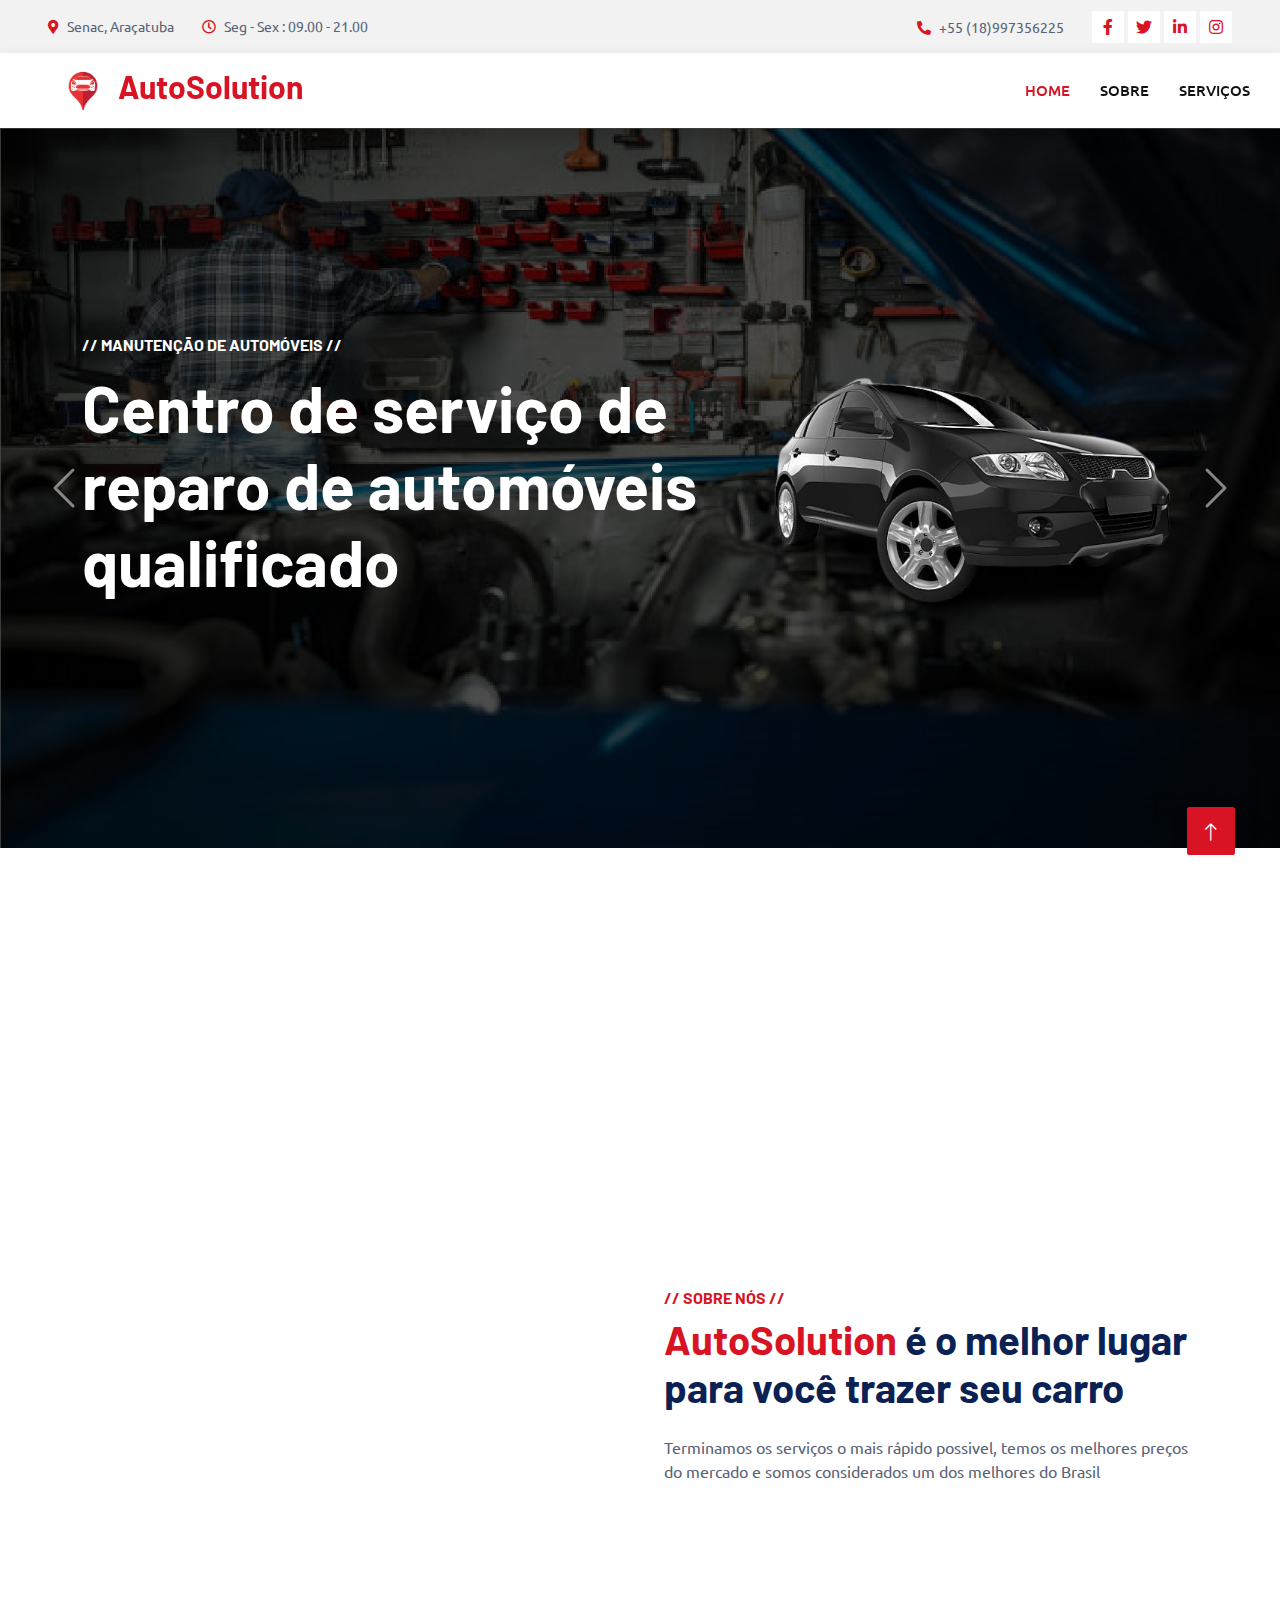
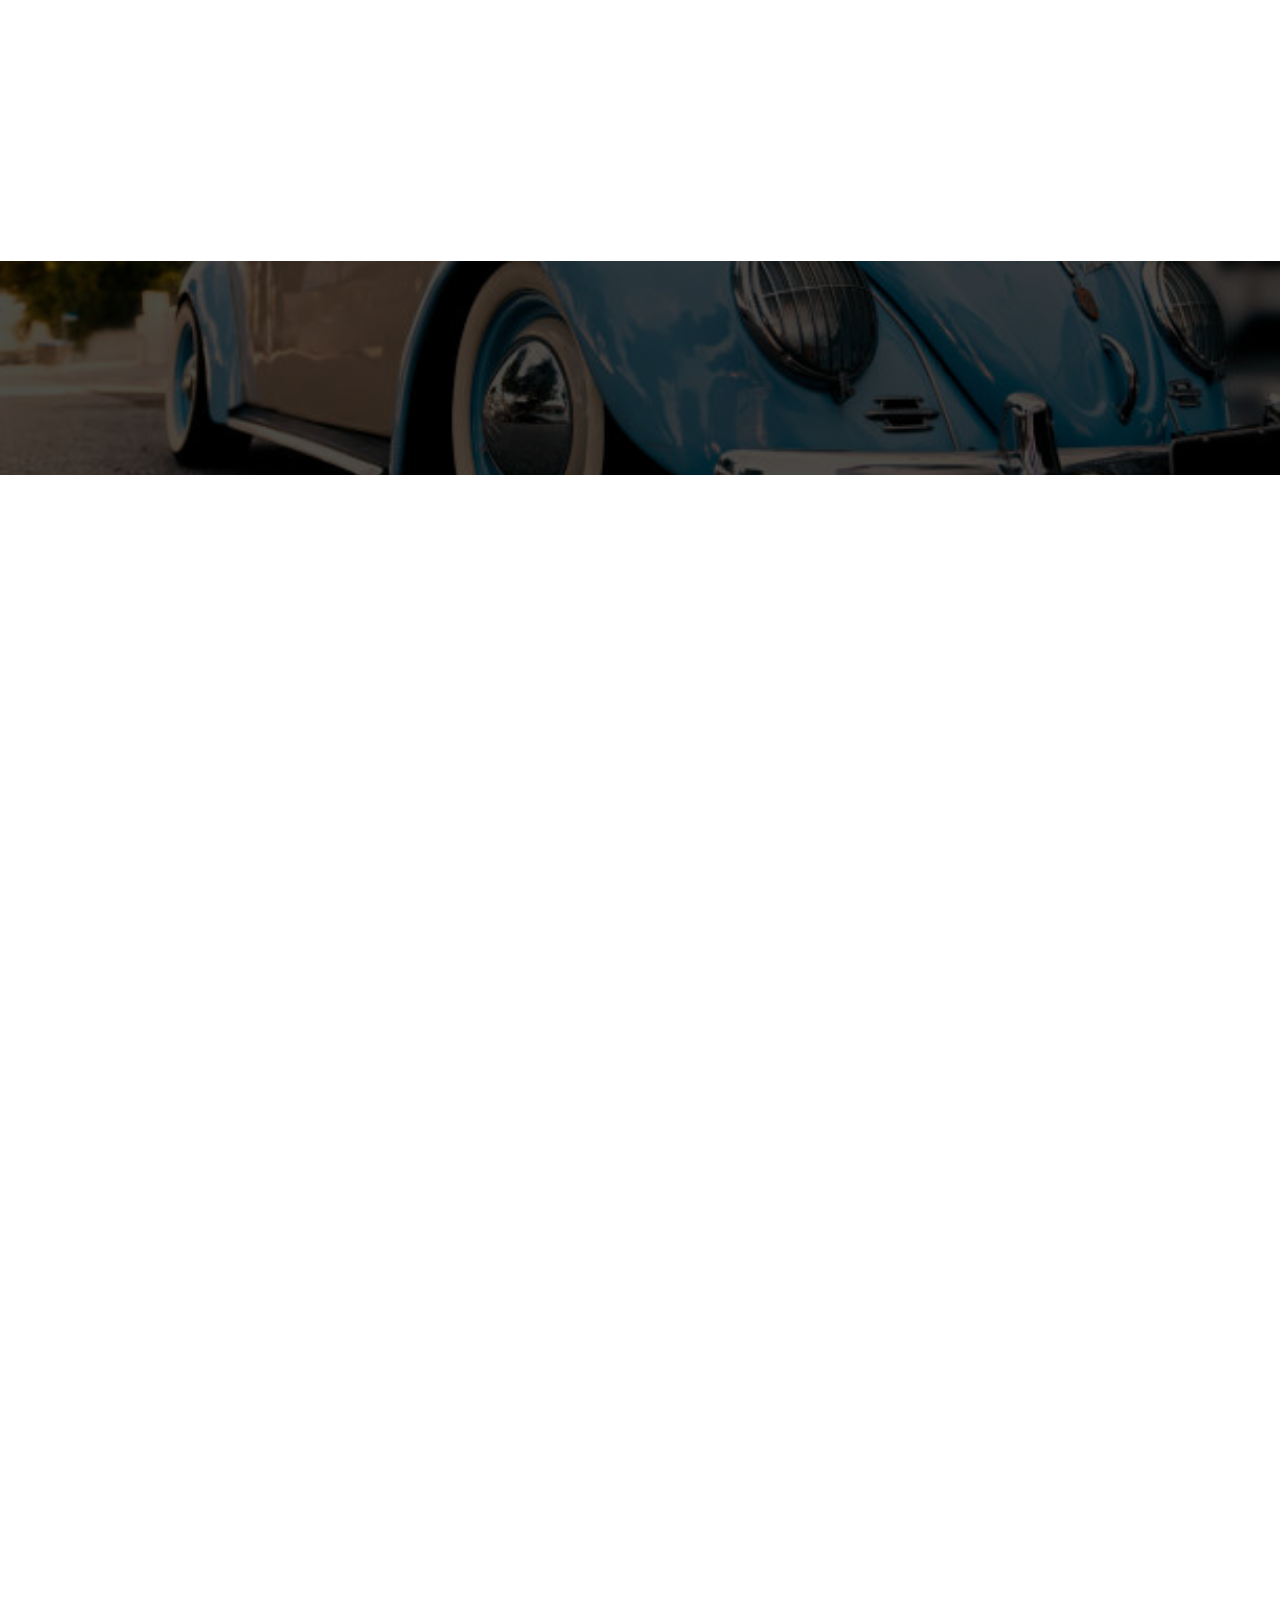
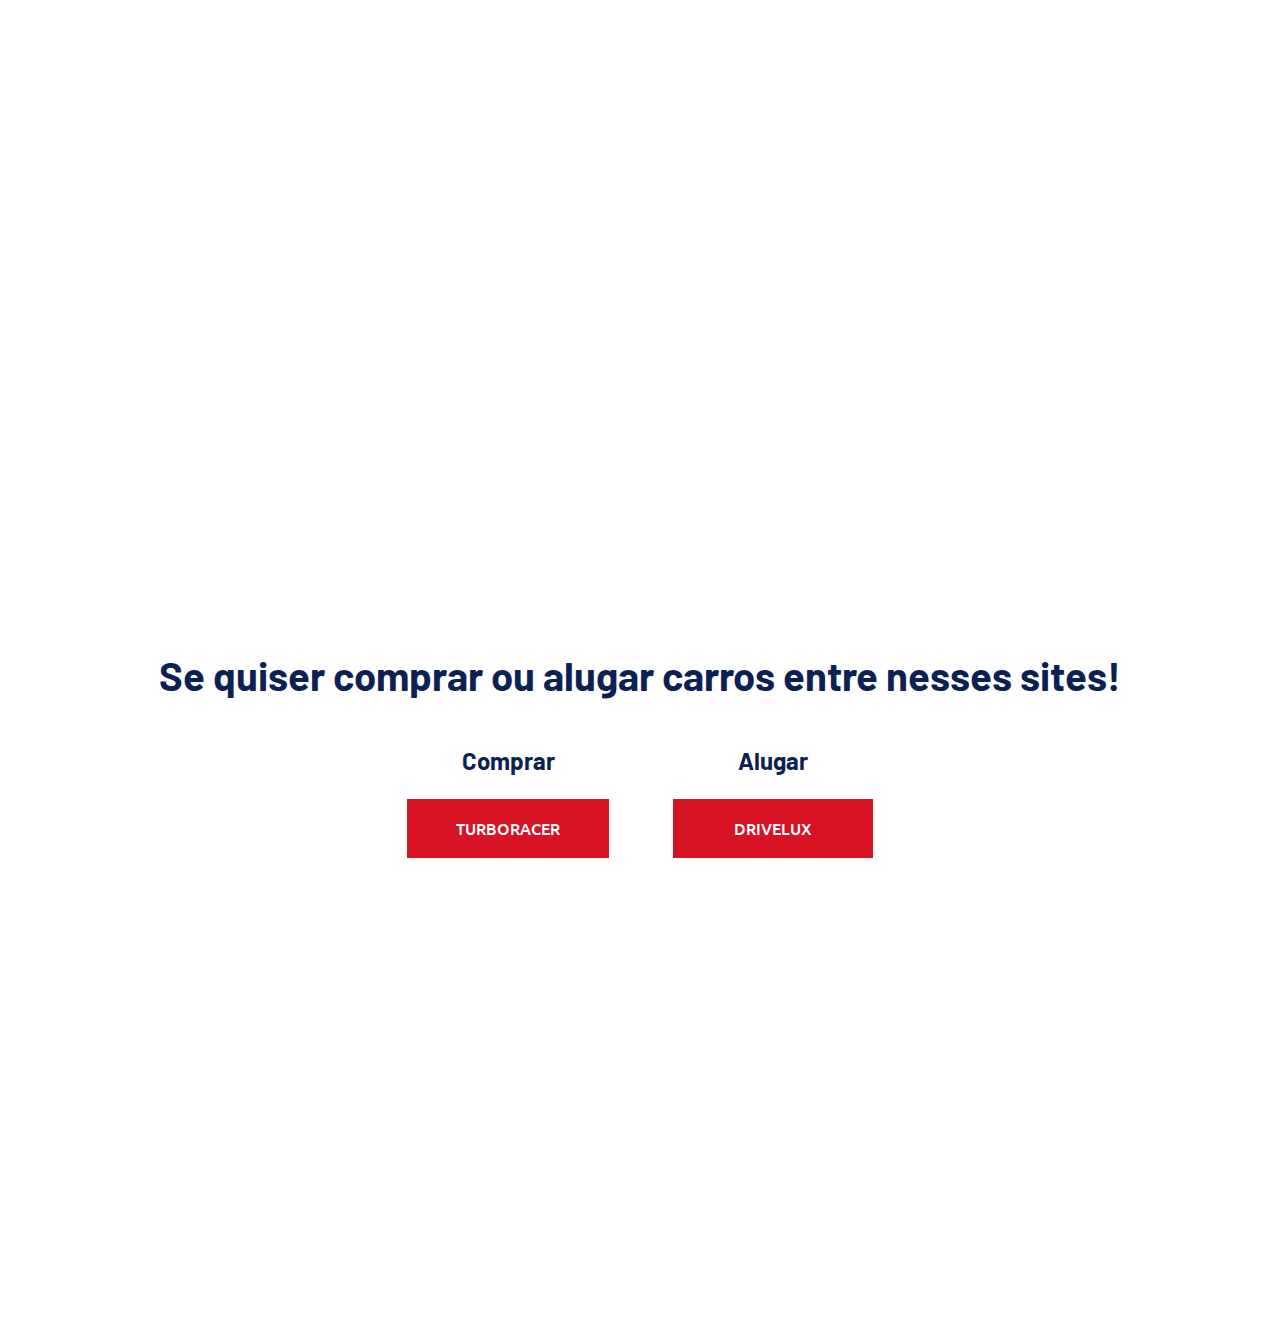
<file: index.html>
<!DOCTYPE html>
<html lang="pt-br">

<head>
    <meta charset="utf-8">
    <title>AutoSolution</title>
    <meta content="width=device-width, initial-scale=1.0" name="viewport">
    <meta content="" name="keywords">
    <meta content="" name="description">

    <!-- Favicon -->
    <link href="img/favicon.ico" rel="icon">

    <!-- Google Web Fonts -->
    <link rel="preconnect" href="https://fonts.googleapis.com">
    <link rel="preconnect" href="https://fonts.gstatic.com" crossorigin>
    <link href="https://fonts.googleapis.com/css2?family=Barlow:wght@600;700&family=Ubuntu:wght@400;500&display=swap" rel="stylesheet"> 

    <!-- Icon Font Stylesheet -->
    <link href="https://cdnjs.cloudflare.com/ajax/libs/font-awesome/5.10.0/css/all.min.css" rel="stylesheet">
    <link href="https://cdn.jsdelivr.net/npm/bootstrap-icons@1.4.1/font/bootstrap-icons.css" rel="stylesheet">

    <!-- Libraries Stylesheet -->
    <link href="lib/animate/animate.min.css" rel="stylesheet">
    <link href="lib/owlcarousel/assets/owl.carousel.min.css" rel="stylesheet">
    <link href="lib/tempusdominus/css/tempusdominus-bootstrap-4.min.css" rel="stylesheet" />

    <!-- Customized Bootstrap Stylesheet -->
    <link href="css/bootstrap.min.css" rel="stylesheet">

    <!-- Template Stylesheet -->
    <link href="css/style.css" rel="stylesheet">
</head>

<body>
    <!-- Spinner Start -->
    <div id="spinner" class="show bg-white position-fixed translate-middle w-100 vh-100 top-50 start-50 d-flex align-items-center justify-content-center">
        <div class="spinner-border text-primary" style="width: 3rem; height: 3rem;" role="status">
            <span class="sr-only">Loading...</span>
        </div>
    </div>
    <!-- Spinner End -->


    <!-- Topbar Start -->
    <div class="container-fluid bg-light p-0">
        <div class="row gx-0 d-none d-lg-flex">
            <div class="col-lg-7 px-5 text-start">
                <div class="h-100 d-inline-flex align-items-center py-3 me-4">
                    <small class="fa fa-map-marker-alt text-primary me-2"></small>
                    <small>Senac, Araçatuba</small>
                </div>
                <div class="h-100 d-inline-flex align-items-center py-3">
                    <small class="far fa-clock text-primary me-2"></small>
                    <small>Seg - Sex : 09.00 - 21.00</small>
                </div>
            </div>
            <div class="col-lg-5 px-5 text-end">
                <div class="h-100 d-inline-flex align-items-center py-3 me-4">
                    <small class="fa fa-phone-alt text-primary me-2"></small>
                    <small>+55 (18)997356225</small>
                </div>
                <div class="h-100 d-inline-flex align-items-center">
                    <a class="btn btn-sm-square bg-white text-primary me-1" href=""><i class="fab fa-facebook-f"></i></a>
                    <a class="btn btn-sm-square bg-white text-primary me-1" href=""><i class="fab fa-twitter"></i></a>
                    <a class="btn btn-sm-square bg-white text-primary me-1" href=""><i class="fab fa-linkedin-in"></i></a>
                    <a class="btn btn-sm-square bg-white text-primary me-0" href=""><i class="fab fa-instagram"></i></a>
                </div>
            </div>
        </div>
    </div>
    <!-- Topbar End -->


    <!-- Navbar Start -->
    <nav class="navbar navbar-expand-lg bg-white navbar-light shadow sticky-top p-0">
        <a href="index.html" class="navbar-brand d-flex align-items-center px-4 px-lg-5">
            <h2 class="m-0 text-primary"><img src="img/logo.png" alt="logo" style="max-width: 70px;"></i>AutoSolution</h2>
        </a>
        <button type="button" class="navbar-toggler me-4" data-bs-toggle="collapse" data-bs-target="#navbarCollapse">
            <span class="navbar-toggler-icon"></span>
        </button>
        <div class="collapse navbar-collapse" id="navbarCollapse">
            <div class="navbar-nav ms-auto p-4 p-lg-0">
                <a href="index.html" class="nav-item nav-link active">Home</a>
                <a href="about.html" class="nav-item nav-link">Sobre</a>
                <a href="service.html" class="nav-item nav-link">Serviços</a>
            </div>
        </div>
    </nav>
    <!-- Navbar End -->


    <!-- Carousel Start -->
    <div class="container-fluid p-0 mb-5">
        <div id="header-carousel" class="carousel slide" data-bs-ride="carousel">
            <div class="carousel-inner">
                <div class="carousel-item active">
                    <img class="w-100" src="img/istockphoto-2149123591-612x612.jpg" alt="Image">
                    <div class="carousel-caption d-flex align-items-center">
                        <div class="container">
                            <div class="row align-items-center justify-content-center justify-content-lg-start">
                                <div class="col-10 col-lg-7 text-center text-lg-start">
                                    <h6 class="text-white text-uppercase mb-3 animated slideInDown">// Manutenção de automóveis //</h6>
                                    <h1 class="display-3 text-white mb-4 pb-3 animated slideInDown">Centro de serviço de reparo de automóveis qualificado</h1>
                                </div>
                                <div class="col-lg-5 d-none d-lg-flex animated zoomIn">
                                    <img class="img-fluid" src="img/carrosel-1-removebg-preview.png" alt="">
                                </div>
                            </div>
                        </div>
                    </div>
                </div>
                <div class="carousel-item">
                    <img class="w-100" src="img/carousel-bg-2.jpg" alt="Image">
                    <div class="carousel-caption d-flex align-items-center">
                        <div class="container">
                            <div class="row align-items-center justify-content-center justify-content-lg-start">
                                <div class="col-10 col-lg-7 text-center text-lg-start">
                                    <h6 class="text-white text-uppercase mb-3 animated slideInDown">// Manutenção de automóveis //</h6>
                                    <h1 class="display-3 text-white mb-4 pb-3 animated slideInDown">Centro de serviço de lavagem de carros qualificado</h1>
                                </div>
                                <div class="col-lg-5 d-none d-lg-flex animated zoomIn">
                                    <img class="img-fluid" src="img/carrosel-2-removebg-preview.png" alt="">
                                </div>
                            </div>
                        </div>
                    </div>
                </div>
            </div>
            <button class="carousel-control-prev" type="button" data-bs-target="#header-carousel"
                data-bs-slide="prev">
                <span class="carousel-control-prev-icon" aria-hidden="true"></span>
                <span class="visually-hidden">Anterior</span>
            </button>
            <button class="carousel-control-next" type="button" data-bs-target="#header-carousel"
                data-bs-slide="next">
                <span class="carousel-control-next-icon" aria-hidden="true"></span>
                <span class="visually-hidden">Proximo</span>
            </button>
        </div>
    </div>
    <!-- Carousel End -->


    <!-- Service Start -->
    <div class="container-xxl py-5">
        <div class="container">
            <div class="row g-4">
                <div class="col-lg-4 col-md-6 wow fadeInUp" data-wow-delay="0.1s">
                    <div class="d-flex py-5 px-4">
                        <i class="fa fa-certificate fa-3x text-primary flex-shrink-0"></i>
                        <div class="ps-4">
                            <h5 class="mb-3">Serviço de Qualidade</h5>
                            <p>Temos um dos melhores servicos do país</p>
                        </div>
                    </div>
                </div>
                <div class="col-lg-4 col-md-6 wow fadeInUp" data-wow-delay="0.3s">
                    <div class="d-flex bg-light py-5 px-4">
                        <i class="fa fa-users-cog fa-3x text-primary flex-shrink-0"></i>
                        <div class="ps-4">
                            <h5 class="mb-3">trabalhadores especializados</h5>
                            <p>Temos os trabalhadores mais dedicados e com muita experiência</p>
                        </div>
                    </div>
                </div>
                <div class="col-lg-4 col-md-6 wow fadeInUp" data-wow-delay="0.5s">
                    <div class="d-flex py-5 px-4">
                        <i class="fa fa-tools fa-3x text-primary flex-shrink-0"></i>
                        <div class="ps-4">
                            <h5 class="mb-3">Equipamento moderno</h5>
                            <p>Temos os melhores equipamentos para terminar todo o serviço mais rápido</p>
                        </div>
                    </div>
                </div>
            </div>
        </div>
    </div>
    <!-- Service End -->


    <!-- About Start -->
    <div class="container-xxl py-5">
        <div class="container">
            <div class="row g-5">
                <div class="col-lg-6 pt-4" style="min-height: 400px;">
                    <div class="position-relative h-100 wow fadeIn" data-wow-delay="0.1s">
                        <img class="position-absolute img-fluid w-100 h-100" src="img/sobre.jpg" style="object-fit: cover;" alt="">
                        <div class="position-absolute top-0 end-0 mt-n4 me-n4 py-4 px-5" style="background: rgba(0, 0, 0, .08);">
                            <h1 class="display-4 text-white mb-0">15 <span class="fs-4">Anos</span></h1>
                            <h4 class="text-white">Experiência</h4>
                        </div>
                    </div>
                </div>
                <div class="col-lg-6">
                    <h6 class="text-primary text-uppercase">// Sobre nós //</h6>
                    <h1 class="mb-4"><span class="text-primary">AutoSolution</span> é o melhor lugar para você trazer seu carro</h1>
                    <p class="mb-4">Terminamos os serviços o mais rápido possivel, temos os melhores preços do mercado e somos considerados um dos melhores do Brasil</p>
                    <div class="row g-4 mb-3 pb-3">
                        <div class="col-12 wow fadeIn" data-wow-delay="0.1s">
                            <div class="d-flex">
                                <div class="bg-light d-flex flex-shrink-0 align-items-center justify-content-center mt-1" style="width: 45px; height: 45px;">
                                    <span class="fw-bold text-secondary">01</span>
                                </div>
                                <div class="ps-3">
                                    <h6>Profissional e Especialista</h6>
                                    <span>Eles tem o treiamento necessário para melhor te atender.</span>
                                </div>
                            </div>
                        </div>
                        <div class="col-12 wow fadeIn" data-wow-delay="0.3s">
                            <div class="d-flex">
                                <div class="bg-light d-flex flex-shrink-0 align-items-center justify-content-center mt-1" style="width: 45px; height: 45px;">
                                    <span class="fw-bold text-secondary">02</span>
                                </div>
                                <div class="ps-3">
                                    <h6>Centro de Atendimento de Qualidade</h6>
                                    <span>Verificamos se o serviço foi bem feito.</span>
                                </div>
                            </div>
                        </div>
                        <div class="col-12 wow fadeIn" data-wow-delay="0.5s">
                            <div class="d-flex">
                                <div class="bg-light d-flex flex-shrink-0 align-items-center justify-content-center mt-1" style="width: 45px; height: 45px;">
                                    <span class="fw-bold text-secondary">03</span>
                                </div>
                                <div class="ps-3">
                                    <h6>trabalhadores premiados</h6>
                                    <span>Nossos trabalhadores são premiados e tem muita noção da área em que ele está</span>
                                </div>
                            </div>
                        </div>
                    </div>
                </div>
            </div>
        </div>
    </div>
    <!-- About End -->


    <!-- Fact Start -->
    <div class="container-fluid fact bg-dark my-5 py-5">
        <div class="container">
            <div class="row g-4">
                <div class="col-md-6 col-lg-3 text-center wow fadeIn" data-wow-delay="0.1s">
                    <i class="fa fa-check fa-2x text-white mb-3"></i>
                    <h2 class="text-white mb-2" data-toggle="counter-up">15</h2>
                    <p class="text-white mb-0">Anos de experiência</p>
                </div>
                <div class="col-md-6 col-lg-3 text-center wow fadeIn" data-wow-delay="0.3s">
                    <i class="fa fa-users-cog fa-2x text-white mb-3"></i>
                    <h2 class="text-white mb-2" data-toggle="counter-up">2.450</h2>
                    <p class="text-white mb-0">Técnicos especialisas</p>
                </div>
                <div class="col-md-6 col-lg-3 text-center wow fadeIn" data-wow-delay="0.5s">
                    <i class="fa fa-users fa-2x text-white mb-3"></i>
                    <h2 class="text-white mb-2" data-toggle="counter-up">18.000</h2>
                    <p class="text-white mb-0">Clientes satisfeitos</p>
                </div>
                <div class="col-md-6 col-lg-3 text-center wow fadeIn" data-wow-delay="0.7s">
                    <i class="fa fa-car fa-2x text-white mb-3"></i>
                    <h2 class="text-white mb-2" data-toggle="counter-up">25.100</h2>
                    <p class="text-white mb-0">Projetos completos</p>
                </div>
            </div>
        </div>
    </div>
    <!-- Fact End -->


    <!-- Service Start -->
    <div class="container-xxl service py-5">
        <div class="container">
            <div class="text-center wow fadeInUp" data-wow-delay="0.1s">
                <h6 class="text-primary text-uppercase">// Nossos serviços //</h6>
                <h1 class="mb-5">Explore nossos serviços</h1>
            </div>
            <div class="row g-4 wow fadeInUp" data-wow-delay="0.3s">
                <div class="col-lg-4">
                    <div class="nav w-100 nav-pills me-4">
                        <button class="nav-link w-100 d-flex align-items-center text-start p-4 mb-4 active" data-bs-toggle="pill" data-bs-target="#tab-pane-1" type="button">
                            <i class="fa fa-car-side fa-2x me-3"></i>
                            <h4 class="m-0">Teste diagnóstico</h4>
                        </button>
                        <button class="nav-link w-100 d-flex align-items-center text-start p-4 mb-4" data-bs-toggle="pill" data-bs-target="#tab-pane-2" type="button">
                            <i class="fa fa-car fa-2x me-3"></i>
                            <h4 class="m-0">Manutenção do motor</h4>
                        </button>
                        <button class="nav-link w-100 d-flex align-items-center text-start p-4 mb-4" data-bs-toggle="pill" data-bs-target="#tab-pane-3" type="button">
                            <i class="fa fa-cog fa-2x me-3"></i>
                            <h4 class="m-0">Substituição de pneus</h4>
                        </button>
                        <button class="nav-link w-100 d-flex align-items-center text-start p-4 mb-0" data-bs-toggle="pill" data-bs-target="#tab-pane-4" type="button">
                            <i class="fa fa-oil-can fa-2x me-3"></i>
                            <h4 class="m-0">Troca de óleo</h4>
                        </button>
                    </div>
                </div>
                <div class="col-lg-8">
                    <div class="tab-content w-100">
                        <div class="tab-pane fade show active" id="tab-pane-1">
                            <div class="row g-4">
                                <div class="col-md-6" style="min-height: 350px;">
                                    <div class="position-relative h-100">
                                        <img class="position-absolute img-fluid w-100 h-100" src="img/testediag.jpg"
                                            style="object-fit: cover;" alt="">
                                    </div>
                                </div>
                                <div class="col-md-6">
                                    <h3 class="mb-3">Testaremos o seu carro para ver se ele tem algum tipo de defeito.</h3>
                                    <p class="mb-4">Veremos o que esta de errado.</p>
                                    <p><i class="fa fa-check text-success me-3"></i>Verificamos sistema de freios;</p>
                                    <p><i class="fa fa-check text-success me-3"></i>Verificamos o pneu;</p>
                                    <p><i class="fa fa-check text-success me-3"></i>Verificamos a parte interna de seu carro.</p>
                                </div>
                            </div>
                        </div>
                        <div class="tab-pane fade" id="tab-pane-2">
                            <div class="row g-4">
                                <div class="col-md-6" style="min-height: 350px;">
                                    <div class="position-relative h-100">
                                        <img class="position-absolute img-fluid w-100 h-100" src="img/trocamotor.jpg"
                                            style="object-fit: cover;" alt="">
                                    </div>
                                </div>
                                <div class="col-md-6">
                                    <h3 class="mb-3">Faremos a manutenção em seu motor.</h3>
                                    <p class="mb-4"></p>
                                    <p><i class="fa fa-check text-success me-3"></i>Verificamos o nível de óleo;</p>
                                    <p><i class="fa fa-check text-success me-3"></i>Fazemos manutenção do sistema de ignição ;</p>
                                    <p><i class="fa fa-check text-success me-3"></i>Fazemos manutenção do sistema de arrefecimento.</p>
                                </div>
                            </div>
                        </div>
                        <div class="tab-pane fade" id="tab-pane-3">
                            <div class="row g-4">
                                <div class="col-md-6" style="min-height: 350px;">
                                    <div class="position-relative h-100">
                                        <img class="position-absolute img-fluid w-100 h-100" src="img/trocapneu.jpg"
                                            style="object-fit: cover;" alt="">
                                    </div>
                                </div>
                                <div class="col-md-6">
                                    <h3 class="mb-3">Substituimos o pneu de seu carro.</h3>
                                    <p class="mb-4">Tiramos o pneu velho e colocaremos um novo.</p>
                                    <p><i class="fa fa-check text-success me-3"></i>Trocamos o pneu rapidamente</p>
                                    <p><i class="fa fa-check text-success me-3"></i>Usaremos os equipamentos mais modernos possíveis</p>
                                </div>
                            </div>
                        </div>
                        <div class="tab-pane fade" id="tab-pane-4">
                            <div class="row g-4">
                                <div class="col-md-6" style="min-height: 350px;">
                                    <div class="position-relative h-100">
                                        <img class="position-absolute img-fluid w-100 h-100" src="img/trocaoleo.jpg"
                                            style="object-fit: cover;" alt="">
                                    </div>
                                </div>
                                <div class="col-md-6">
                                    <h3 class="mb-3">Trocamos o óleo do seu carro.</h3>
                                    <p class="mb-4"></p>
                                    <p><i class="fa fa-check text-success me-3"></i>Troca rápida</p>
                                    <p><i class="fa fa-check text-success me-3"></i>Colocaremos o óleo perfeito para o seu carro</p>
                                    <p><i class="fa fa-check text-success me-3"></i>verificamos se o nível do óleo estará certo ao final da troca</p>
                                </div>
                            </div>
                        </div>
                    </div>
                </div>
            </div>
        </div>
    </div>
    <!-- Service End -->


    <!-- Booking Start -->
    <div class="container-fluid bg-secondary booking my-5 wow fadeInUp" data-wow-delay="0.1s">
        <div class="container">
            <div class="row gx-5">
                <div class="col-lg-6 py-5">
                    <div class="py-5">
                        <h1 class="text-white mb-4">Fornecedor de serviços de reparo de automóveis certificado e premiado</h1>
                        <p class="text-white mb-0"></p>
                    </div>
                </div>
                <div class="col-lg-6">
                    <div class="bg-primary h-100 d-flex flex-column justify-content-center text-center p-5 wow zoomIn" data-wow-delay="0.6s">
                        <h1 class="text-white mb-4">Reserve para um serviço</h1>
                        <form>
                            <div class="row g-3">
                                <div class="col-12 col-sm-6">
                                    <input type="text" class="form-control border-0" placeholder="Seu nome" style="height: 55px;">
                                </div>
                                <div class="col-12 col-sm-6">
                                    <input type="email" class="form-control border-0" placeholder="Seu e-mail" style="height: 55px;">
                                </div>
                                <div class="col-12 col-sm-6">
                                    <select class="form-select border-0" style="height: 55px;">
                                        <option selected>Selecione o serviços</option>
                                        <option value="1">Teste diagnóstico</option>
                                        <option value="2">Manutenção do motor</option>
                                        <option value="3">Troca de pneu</option>
                                        <option value="4">Troca de óleo</option>
                                    </select>
                                </div>
                                <div class="col-12 col-sm-6">
                                    <div class="date" id="date1" data-target-input="nearest">
                                        <input type="text"
                                            class="form-control border-0 datetimepicker-input"
                                            placeholder="Data" data-target="#date1" data-toggle="datetimepicker" style="height: 55px;">
                                    </div>
                                </div>
                                <div class="col-12">
                                    <textarea class="form-control border-0" placeholder="Comentários extras"></textarea>
                                </div>
                                <div class="col-12">
                                    <button class="btn btn-secondary w-100 py-3" type="submit">Reserve agora</button>
                                </div>
                            </div>
                        </form>
                    </div>
                </div>
            </div>
        </div>
    </div>
    <!-- Booking End -->


    <!-- Team Start -->
    <div class="container-xxl py-5">
        <div class="container">
            <div class="text-center wow fadeInUp" data-wow-delay="0.1s">
                <h6 class="text-primary text-uppercase">// Nossos técnicos //</h6>
                <h1 class="mb-5">Nossos Técnicos Especialistas</h1>
            </div>
            <div class="row g-4">
                <div class="col-lg-3 col-md-6 wow fadeInUp b" data-wow-delay="0.1s">
                    <div class="team-item ">
                        <div class="position-relative overflow-hidden ">
                            <img class="img-fluid" src="img/team-1.jpg" alt="">
                            <div class="team-overlay position-absolute start-0 top-0 w-100 h-100 g">
                                <a class="btn btn-square mx-1" href=""><i class="fab fa-facebook-f"></i></a>
                                <a class="btn btn-square mx-1" href=""><i class="fab fa-twitter"></i></a>
                                <a class="btn btn-square mx-1" href=""><i class="fab fa-instagram"></i></a>
                            </div>
                        </div>
                        <div class="bg-light text-center p-4 g">
                            <h5 class="fw-bold mb-0">Tiago Carvalho C.</h5>
                            <small>Gerente mecânico</small>
                        </div>
                    </div>
                </div>
                <div class="col-lg-3 col-md-6 wow fadeInUp b" data-wow-delay="0.3s">
                    <div class="team-item">
                        <div class="position-relative overflow-hidden">
                            <img class="img-fluid" src="img/team-2.jpg" alt="">
                            <div class="team-overlay position-absolute start-0 top-0 w-100 h-100 g">
                                <a class="btn btn-square mx-1" href=""><i class="fab fa-facebook-f"></i></a>
                                <a class="btn btn-square mx-1" href=""><i class="fab fa-twitter"></i></a>
                                <a class="btn btn-square mx-1" href=""><i class="fab fa-instagram"></i></a>
                            </div>
                        </div>
                        <div class="bg-light text-center p-4 g">
                            <h5 class="fw-bold mb-0">Rafael C. Barros</h5>
                            <small>Gerente</small>
                        </div>
                    </div>
                </div>
                <div class="col-lg-3 col-md-6 wow fadeInUp b" data-wow-delay="0.5s">
                    <div class="team-item ">
                        <div class="position-relative overflow-hidden">
                            <img class="img-fluid" src="img/team-3.jpg" alt="">
                            <div class="team-overlay position-absolute start-0 top-0 w-100 h-100 g">
                                <a class="btn btn-square mx-1" href=""><i class="fab fa-facebook-f"></i></a>
                                <a class="btn btn-square mx-1" href=""><i class="fab fa-twitter"></i></a>
                                <a class="btn btn-square mx-1" href=""><i class="fab fa-instagram"></i></a>
                            </div>
                        </div>
                        <div class="bg-light text-center p-4 g">
                            <h5 class="fw-bold mb-0">Gustavo de Carvalho</h5>
                            <small>Gerente de customização</small>
                        </div>
                    </div>
                </div>
                <div class="col-lg-3 col-md-6 wow fadeInUp b" data-wow-delay="0.7s">
                    <div class="team-item ">
                        <div class="position-relative overflow-hidden">
                            <img class="img-fluid" src="img/team-4.jpg" alt="">
                            <div class="team-overlay position-absolute start-0 top-0 w-100 h-100 g">
                                <a class="btn btn-square mx-1" href=""><i class="fab fa-facebook-f"></i></a>
                                <a class="btn btn-square mx-1" href=""><i class="fab fa-twitter"></i></a>
                                <a class="btn btn-square mx-1" href=""><i class="fab fa-instagram"></i></a>
                            </div>
                        </div>
                        <div class="bg-light text-center p-4 g">
                            <h5 class="fw-bold mb-0">Bianca O. Ferreira</h5>
                            <small>Gerente de manutenção</small>
                        </div>
                    </div>
                </div>
            </div>
        </div>
    </div>
    <div class="sitemanito">
        <div class="butao">
            <h1 class="mb-5 position-relative overflow-hidden">Se quiser comprar ou alugar carros entre nesses sites!</h1>
            <div class="tudo">
                <div class="palavra">
                    <h4>Comprar</h4>
                    <a href="https://veneza-games.github.io/Site-de-carros/" class="btn btn-primary py-3 px-5 mt-3" style="min-width: 200px;">TurboRacer<i></i></a>
                </div>
                <div class="divider"></div>
                <div class="sites">
                    <h4>Alugar</h4>
                    <a href="https://leosouzatnt.github.io/DriveLux/" class="btn btn-primary py-3 px-5 mt-3" style="min-width: 200px;">DriveLux<i></i></a>
                </div>
            </div>
        </div>
    </div>    
    <!-- Team End -->


    

    <!-- Footer Start -->
    <div class="container-fluid bg-dark text-light footer pt-5 mt-5 wow fadeIn" data-wow-delay="0.1s">
        <div class="container py-5">
            <div class="row g-5">
                <div class="col-lg-3 col-md-6">
                    <h4 class="text-light mb-4">Local</h4>
                    <p class="mb-2"><i class="fa fa-map-marker-alt me-3"></i>Senac, Araçatuba</p>
                    <p class="mb-2"><i class="fa fa-phone-alt me-3"></i>+55 (18)997356225</p>
                    <p class="mb-2"><i class="fa fa-envelope me-3"></i>brenosilvasantos1234@gmail.com</p>
                    <div class="d-flex pt-2">
                        <a class="btn btn-outline-light btn-social" href=""><i class="fab fa-twitter"></i></a>
                        <a class="btn btn-outline-light btn-social" href=""><i class="fab fa-facebook-f"></i></a>
                        <a class="btn btn-outline-light btn-social" href=""><i class="fab fa-youtube"></i></a>
                        <a class="btn btn-outline-light btn-social" href=""><i class="fab fa-linkedin-in"></i></a>
                    </div>
                </div>
                <div class="col-lg-3 col-md-6">
                    <h4 class="text-light mb-4">Horário de funcionamento</h4>
                    <h6 class="text-light">Segunda - Sexta:</h6>
                    <p class="mb-4">09.00  - 21.00 </p>
                    <h6 class="text-light">Sábado - Domingo:</h6>
                    <p class="mb-0">09.00  - 12.00 </p>
                </div>
                <div class="col-lg-3 col-md-6">
                    <h4 class="text-light mb-4">Serviços</h4>
                    <a class="btn btn-link" href="">Teste diagnóstico</a>
                    <a class="btn btn-link" href="">Manutenção do motor</a>
                    <a class="btn btn-link" href="">Troca de pneus</a>
                    <a class="btn btn-link" href="">Troca de óleo</a>
                    
                </div>
                <div class="col-lg-3 col-md-6">
                    <h4 class="text-light mb-4">Boletim informativo</h4>
                    <p></p>
                    <div class="position-relative mx-auto" style="max-width: 400px;">
                        <input class="form-control border-0 w-100 py-3 ps-4 pe-5" type="text" placeholder="Seu e-mail">
                        <button type="button" class="btn btn-primary py-2 position-absolute top-0 end-0 mt-2 me-2">Enviar</button>
                    </div>
                </div>
            </div>
        </div>
        <div class="container">
            <div class="copyright">
                <div class="row">
                    <div class="col-md-6 text-center text-md-start mb-3 mb-md-0">
                        &copy; <a class="border-bottom" href="#">AutoSolution</a>, Todos os direitos reservados.

                        <!--/*** This template is free as long as you keep the footer author’s credit link/attribution link/backlink. If you'd like to use the template without the footer author’s credit link/attribution link/backlink, you can purchase the Credit Removal License from "https://htmlcodex.com/credit-removal". Thank you for your support. ***/-->
                        Feito por <a class="border-bottom" href="https://htmlcodex.com">Breno da Silva</a>
                    </div>
                    <div class="col-md-6 text-center text-md-end">
                        <div class="footer-menu">
                            <a href="">Home</a>
                            <a href="">Cookies</a>
                            <a href="">Ajuda</a>
                            <a href="">FQAs</a>
                        </div>
                    </div>
                </div>
            </div>
        </div>
    </div>
    <!-- Footer End -->


    <!-- Back to Top -->
    <a href="#" class="btn btn-lg btn-primary btn-lg-square back-to-top"><i class="bi bi-arrow-up"></i></a>


    <!-- JavaScript Libraries -->
    <script src="https://code.jquery.com/jquery-3.4.1.min.js"></script>
    <script src="https://cdn.jsdelivr.net/npm/bootstrap@5.0.0/dist/js/bootstrap.bundle.min.js"></script>
    <script src="lib/wow/wow.min.js"></script>
    <script src="lib/easing/easing.min.js"></script>
    <script src="lib/waypoints/waypoints.min.js"></script>
    <script src="lib/counterup/counterup.min.js"></script>
    <script src="lib/owlcarousel/owl.carousel.min.js"></script>
    <script src="lib/tempusdominus/js/moment.min.js"></script>
    <script src="lib/tempusdominus/js/moment-timezone.min.js"></script>
    <script src="lib/tempusdominus/js/tempusdominus-bootstrap-4.min.js"></script>

    <!-- Template Javascript -->
    <script src="js/main.js"></script>
</body>

</html>
</file>
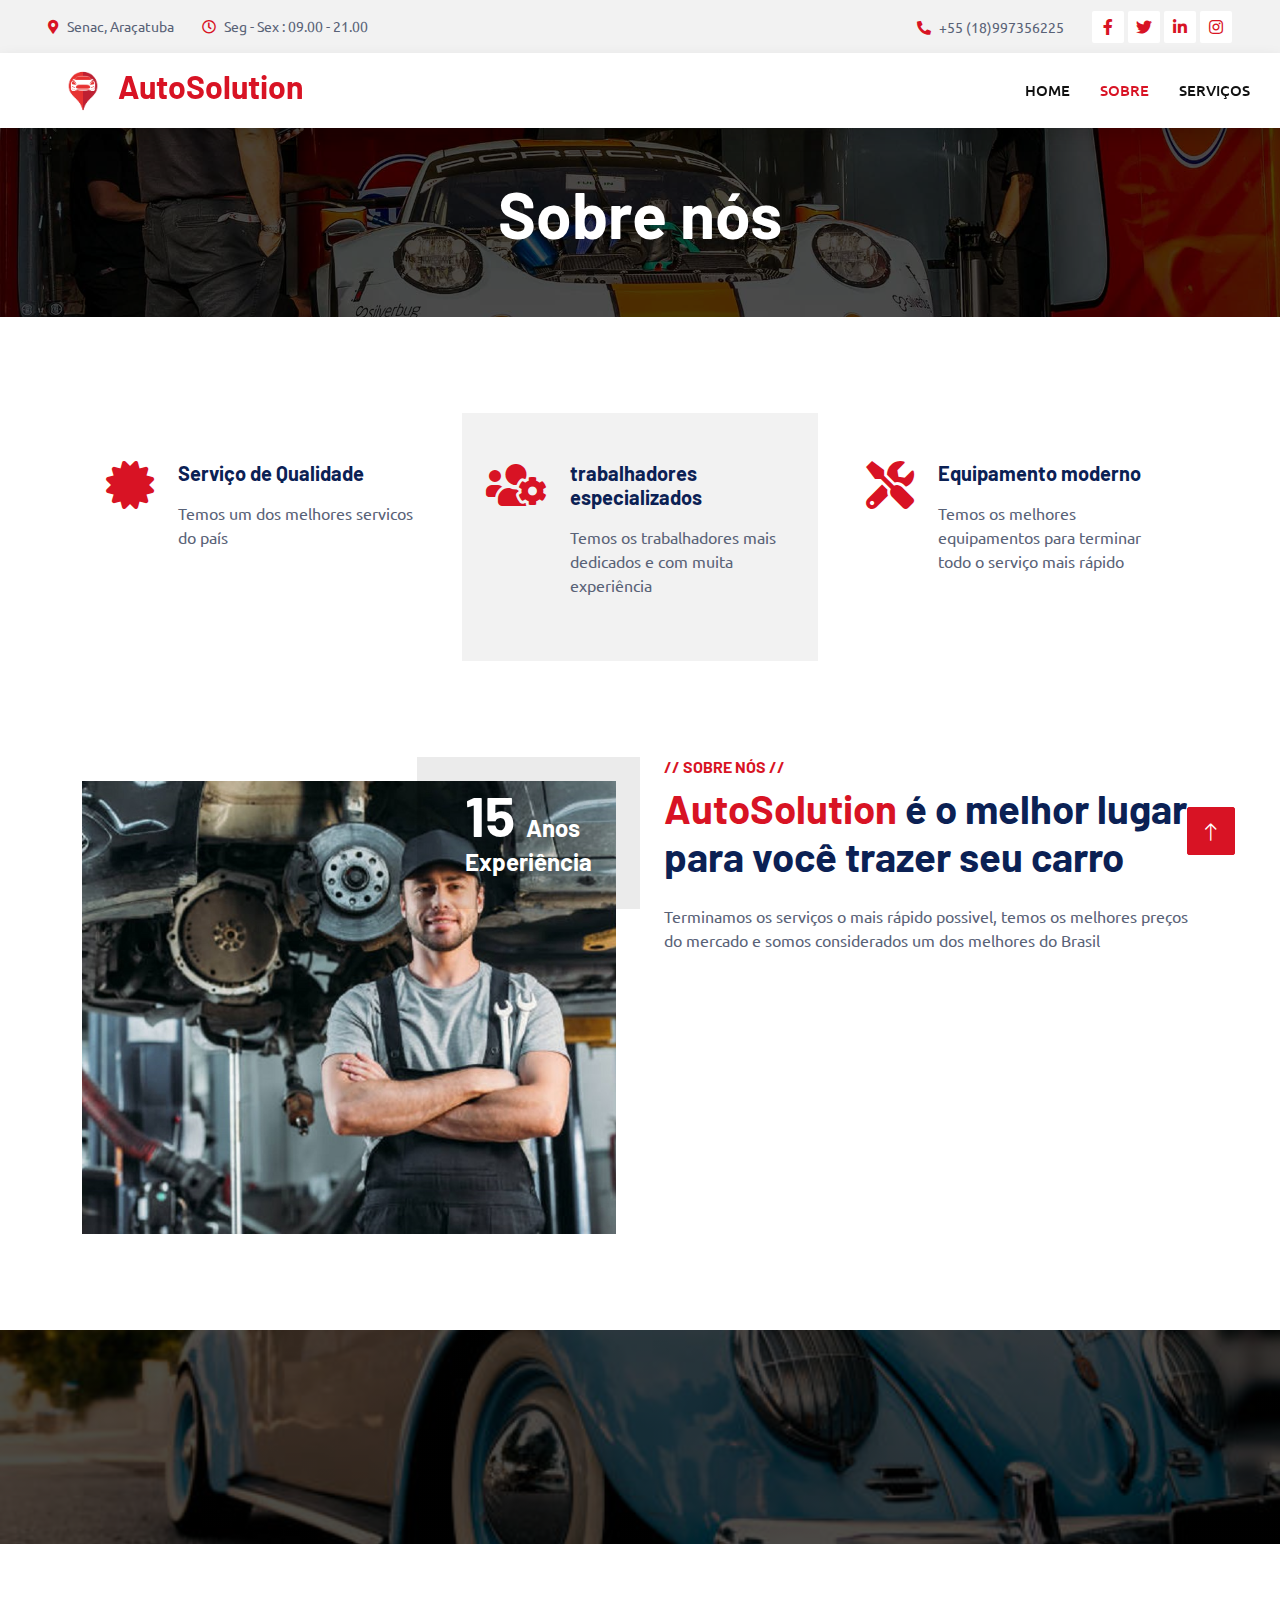
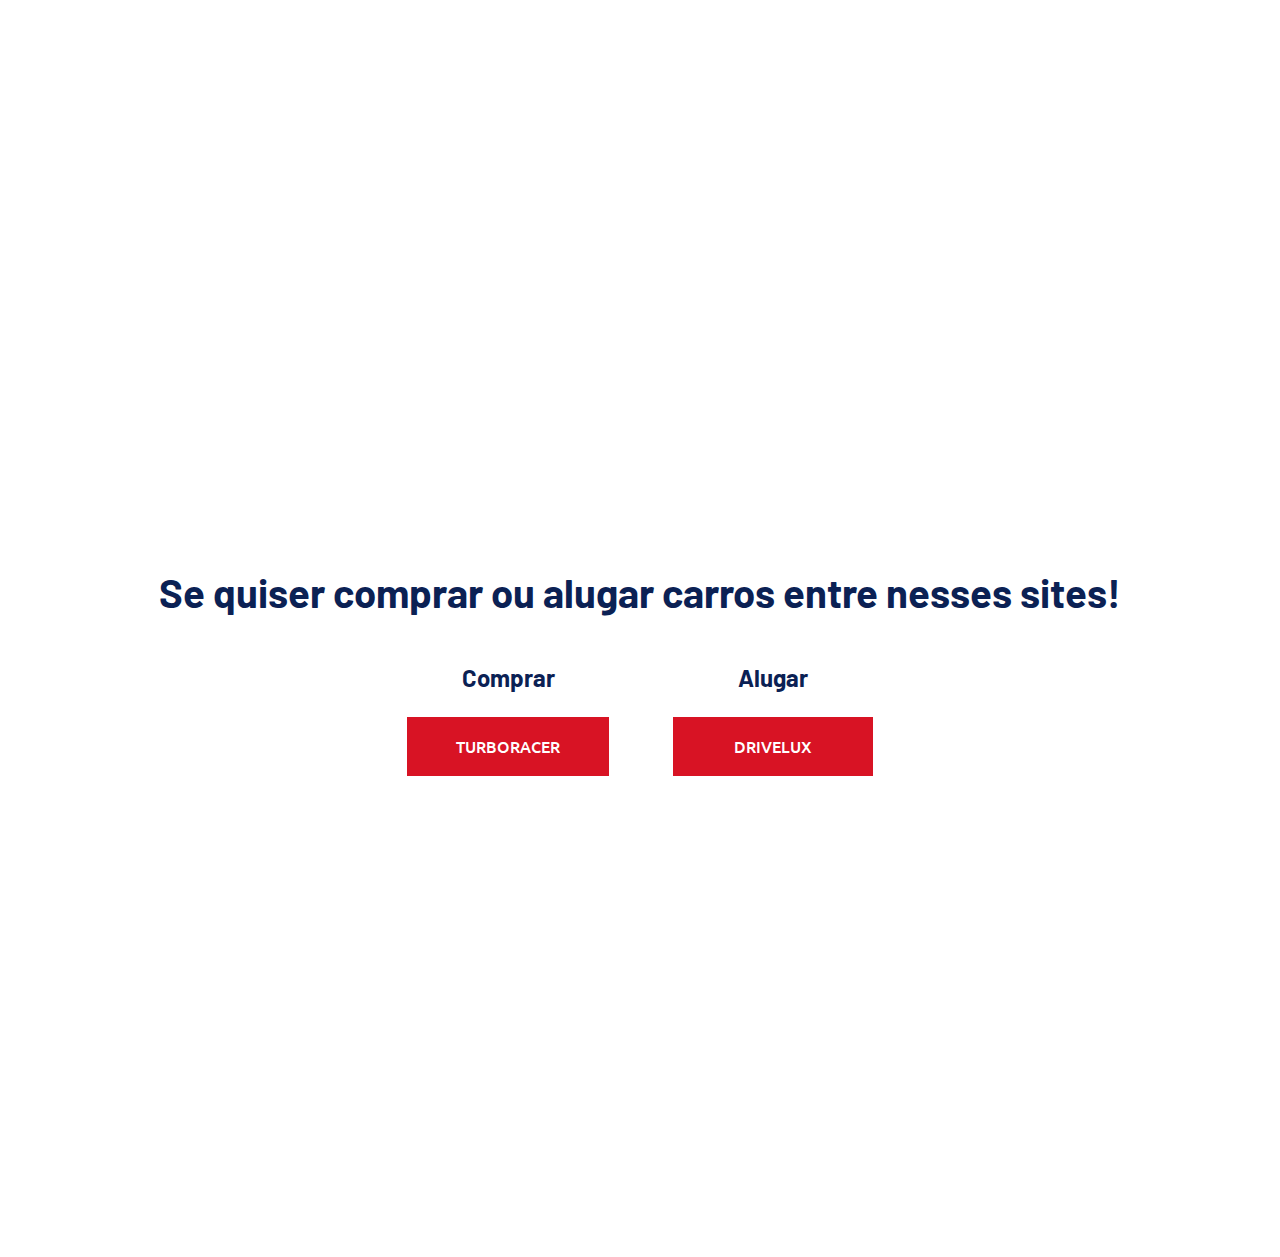
<file: about.html>
<!DOCTYPE html>
<html lang="pt-br">

<head>
    <meta charset="utf-8">
    <title>AutoSolution</title>
    <meta content="width=device-width, initial-scale=1.0" name="viewport">
    <meta content="" name="keywords">
    <meta content="" name="description">

    <!-- Favicon -->
    <link href="img/favicon.ico" rel="icon">

    <!-- Google Web Fonts -->
    <link rel="preconnect" href="https://fonts.googleapis.com">
    <link rel="preconnect" href="https://fonts.gstatic.com" crossorigin>
    <link href="https://fonts.googleapis.com/css2?family=Barlow:wght@600;700&family=Ubuntu:wght@400;500&display=swap" rel="stylesheet"> 

    <!-- Icon Font Stylesheet -->
    <link href="https://cdnjs.cloudflare.com/ajax/libs/font-awesome/5.10.0/css/all.min.css" rel="stylesheet">
    <link href="https://cdn.jsdelivr.net/npm/bootstrap-icons@1.4.1/font/bootstrap-icons.css" rel="stylesheet">

    <!-- Libraries Stylesheet -->
    <link href="lib/animate/animate.min.css" rel="stylesheet">
    <link href="lib/owlcarousel/assets/owl.carousel.min.css" rel="stylesheet">
    <link href="lib/tempusdominus/css/tempusdominus-bootstrap-4.min.css" rel="stylesheet" />

    <!-- Customized Bootstrap Stylesheet -->
    <link href="css/bootstrap.min.css" rel="stylesheet">

    <!-- Template Stylesheet -->
    <link href="css/style.css" rel="stylesheet">
</head>

<body>
    <!-- Spinner Start -->
    <div id="spinner" class="show bg-white position-fixed translate-middle w-100 vh-100 top-50 start-50 d-flex align-items-center justify-content-center">
        <div class="spinner-border text-primary" style="width: 3rem; height: 3rem;" role="status">
            <span class="sr-only">Loading...</span>
        </div>
    </div>
    <!-- Spinner End -->


    <!-- Topbar Start -->
    <div class="container-fluid bg-light p-0">
        <div class="row gx-0 d-none d-lg-flex">
            <div class="col-lg-7 px-5 text-start">
                <div class="h-100 d-inline-flex align-items-center py-3 me-4">
                    <small class="fa fa-map-marker-alt text-primary me-2"></small>
                    <small>Senac, Araçatuba</small>
                </div>
                <div class="h-100 d-inline-flex align-items-center py-3">
                    <small class="far fa-clock text-primary me-2"></small>
                    <small>Seg - Sex : 09.00 - 21.00</small>
                </div>
            </div>
            <div class="col-lg-5 px-5 text-end">
                <div class="h-100 d-inline-flex align-items-center py-3 me-4">
                    <small class="fa fa-phone-alt text-primary me-2"></small>
                    <small>+55 (18)997356225</small>
                </div>
                <div class="h-100 d-inline-flex align-items-center">
                    <a class="btn btn-sm-square bg-white text-primary me-1" href=""><i class="fab fa-facebook-f"></i></a>
                    <a class="btn btn-sm-square bg-white text-primary me-1" href=""><i class="fab fa-twitter"></i></a>
                    <a class="btn btn-sm-square bg-white text-primary me-1" href=""><i class="fab fa-linkedin-in"></i></a>
                    <a class="btn btn-sm-square bg-white text-primary me-0" href=""><i class="fab fa-instagram"></i></a>
                </div>
            </div>
        </div>
    </div>
    <!-- Topbar End -->


    <!-- Navbar Start -->
    <nav class="navbar navbar-expand-lg bg-white navbar-light shadow sticky-top p-0">
        <a href="index.html" class="navbar-brand d-flex align-items-center px-4 px-lg-5">
            <h2 class="m-0 text-primary"><img src="img/logo.png" alt="logo" style="max-width: 70px;"></i>AutoSolution</h2>
        </a>
        <button type="button" class="navbar-toggler me-4" data-bs-toggle="collapse" data-bs-target="#navbarCollapse">
            <span class="navbar-toggler-icon"></span>
        </button>
        <div class="collapse navbar-collapse" id="navbarCollapse">
            <div class="navbar-nav ms-auto p-4 p-lg-0">
                <a href="index.html" class="nav-item nav-link">Home</a>
                <a href="about.html" class="nav-item nav-link active">Sobre</a>
                <a href="service.html" class="nav-item nav-link">Serviços</a>
            </div>
        </div>
    </nav>
    <!-- Navbar End -->


    <!-- Page Header Start -->
    <div class="container-fluid page-header mb-5 p-0" style="background-image: url(img/carousel-bg-1.jpg);">
        <div class="container-fluid page-header-inner py-5">
            <div class="container text-center">
                <h1 class="display-3 text-white mb-3 animated slideInDown">Sobre nós</h1>
            </div>
        </div>
    </div>
    <!-- Page Header End -->


    <!-- Service Start -->
    <div class="container-xxl py-5">
        <div class="container">
            <div class="row g-4">
                <div class="col-lg-4 col-md-6 wow fadeInUp" data-wow-delay="0.1s">
                    <div class="d-flex py-5 px-4">
                        <i class="fa fa-certificate fa-3x text-primary flex-shrink-0"></i>
                        <div class="ps-4">
                            <h5 class="mb-3">Serviço de Qualidade</h5>
                            <p>Temos um dos melhores servicos do país</p>
                        </div>
                    </div>
                </div>
                <div class="col-lg-4 col-md-6 wow fadeInUp" data-wow-delay="0.3s">
                    <div class="d-flex bg-light py-5 px-4">
                        <i class="fa fa-users-cog fa-3x text-primary flex-shrink-0"></i>
                        <div class="ps-4">
                            <h5 class="mb-3">trabalhadores especializados</h5>
                            <p>Temos os trabalhadores mais dedicados e com muita experiência</p>
                        </div>
                    </div>
                </div>
                <div class="col-lg-4 col-md-6 wow fadeInUp" data-wow-delay="0.5s">
                    <div class="d-flex py-5 px-4">
                        <i class="fa fa-tools fa-3x text-primary flex-shrink-0"></i>
                        <div class="ps-4">
                            <h5 class="mb-3">Equipamento moderno</h5>
                            <p>Temos os melhores equipamentos para terminar todo o serviço mais rápido</p>
                        </div>
                    </div>
                </div>
            </div>
        </div>
    </div>
    <!-- Service End -->


    <!-- About Start -->
    <div class="container-xxl py-5">
        <div class="container">
            <div class="row g-5">
                <div class="col-lg-6 pt-4" style="min-height: 400px;">
                    <div class="position-relative h-100 wow fadeIn" data-wow-delay="0.1s">
                        <img class="position-absolute img-fluid w-100 h-100" src="img/sobre.jpg" style="object-fit: cover;" alt="">
                        <div class="position-absolute top-0 end-0 mt-n4 me-n4 py-4 px-5" style="background: rgba(0, 0, 0, .08);">
                            <h1 class="display-4 text-white mb-0">15 <span class="fs-4">Anos</span></h1>
                            <h4 class="text-white">Experiência</h4>
                        </div>
                    </div>
                </div>
                <div class="col-lg-6">
                    <h6 class="text-primary text-uppercase">// Sobre nós //</h6>
                    <h1 class="mb-4"><span class="text-primary">AutoSolution</span> é o melhor lugar para você trazer seu carro</h1>
                    <p class="mb-4">Terminamos os serviços o mais rápido possivel, temos os melhores preços do mercado e somos considerados um dos melhores do Brasil</p>
                    <div class="row g-4 mb-3 pb-3">
                        <div class="col-12 wow fadeIn" data-wow-delay="0.1s">
                            <div class="d-flex">
                                <div class="bg-light d-flex flex-shrink-0 align-items-center justify-content-center mt-1" style="width: 45px; height: 45px;">
                                    <span class="fw-bold text-secondary">01</span>
                                </div>
                                <div class="ps-3">
                                    <h6>Profissional e Especialista</h6>
                                    <span>Eles tem o treiamento necessário para melhor te atender.</span>
                                </div>
                            </div>
                        </div>
                        <div class="col-12 wow fadeIn" data-wow-delay="0.3s">
                            <div class="d-flex">
                                <div class="bg-light d-flex flex-shrink-0 align-items-center justify-content-center mt-1" style="width: 45px; height: 45px;">
                                    <span class="fw-bold text-secondary">02</span>
                                </div>
                                <div class="ps-3">
                                    <h6>Centro de Atendimento de Qualidade</h6>
                                    <span>Verificamos se o serviço foi bem feito.</span>
                                </div>
                            </div>
                        </div>
                        <div class="col-12 wow fadeIn" data-wow-delay="0.5s">
                            <div class="d-flex">
                                <div class="bg-light d-flex flex-shrink-0 align-items-center justify-content-center mt-1" style="width: 45px; height: 45px;">
                                    <span class="fw-bold text-secondary">03</span>
                                </div>
                                <div class="ps-3">
                                    <h6>trabalhadores premiados</h6>
                                    <span>Nossos trabalhadores são premiados e tem muita noção da área em que ele está</span>
                                </div>
                            </div>
                        </div>
                    </div>
                </div>
            </div>
        </div>
    </div>
    <!-- About End -->


    <!-- Fact Start -->
    <div class="container-fluid fact bg-dark my-5 py-5">
        <div class="container">
            <div class="row g-4">
                <div class="col-md-6 col-lg-3 text-center wow fadeIn" data-wow-delay="0.1s">
                    <i class="fa fa-check fa-2x text-white mb-3"></i>
                    <h2 class="text-white mb-2" data-toggle="counter-up">15</h2>
                    <p class="text-white mb-0">Anos de experiência</p>
                </div>
                <div class="col-md-6 col-lg-3 text-center wow fadeIn" data-wow-delay="0.3s">
                    <i class="fa fa-users-cog fa-2x text-white mb-3"></i>
                    <h2 class="text-white mb-2" data-toggle="counter-up">2.450</h2>
                    <p class="text-white mb-0">Técnicos especialisas</p>
                </div>
                <div class="col-md-6 col-lg-3 text-center wow fadeIn" data-wow-delay="0.5s">
                    <i class="fa fa-users fa-2x text-white mb-3"></i>
                    <h2 class="text-white mb-2" data-toggle="counter-up">18.000</h2>
                    <p class="text-white mb-0">Clientes satisfeitos</p>
                </div>
                <div class="col-md-6 col-lg-3 text-center wow fadeIn" data-wow-delay="0.7s">
                    <i class="fa fa-car fa-2x text-white mb-3"></i>
                    <h2 class="text-white mb-2" data-toggle="counter-up">25.100</h2>
                    <p class="text-white mb-0">Projetos completos</p>
                </div>
            </div>
        </div>
    </div>
    <!-- Fact End -->




    <!-- Team Start -->
    <div class="container-xxl py-5">
        <div class="container">
            <div class="text-center wow fadeInUp" data-wow-delay="0.1s">
                <h6 class="text-primary text-uppercase">// Nossos técnicos //</h6>
                <h1 class="mb-5">Nossos Técnicos Especialistas</h1>
            </div>
            <div class="row g-4">
                <div class="col-lg-3 col-md-6 wow fadeInUp b" data-wow-delay="0.1s">
                    <div class="team-item ">
                        <div class="position-relative overflow-hidden ">
                            <img class="img-fluid" src="img/team-1.jpg" alt="">
                            <div class="team-overlay position-absolute start-0 top-0 w-100 h-100 g">
                                <a class="btn btn-square mx-1" href=""><i class="fab fa-facebook-f"></i></a>
                                <a class="btn btn-square mx-1" href=""><i class="fab fa-twitter"></i></a>
                                <a class="btn btn-square mx-1" href=""><i class="fab fa-instagram"></i></a>
                            </div>
                        </div>
                        <div class="bg-light text-center p-4 g">
                            <h5 class="fw-bold mb-0">Tiago Carvalho C.</h5>
                            <small>Gerente mecânico</small>
                        </div>
                    </div>
                </div>
                <div class="col-lg-3 col-md-6 wow fadeInUp b" data-wow-delay="0.3s">
                    <div class="team-item">
                        <div class="position-relative overflow-hidden">
                            <img class="img-fluid" src="img/team-2.jpg" alt="">
                            <div class="team-overlay position-absolute start-0 top-0 w-100 h-100 g">
                                <a class="btn btn-square mx-1" href=""><i class="fab fa-facebook-f"></i></a>
                                <a class="btn btn-square mx-1" href=""><i class="fab fa-twitter"></i></a>
                                <a class="btn btn-square mx-1" href=""><i class="fab fa-instagram"></i></a>
                            </div>
                        </div>
                        <div class="bg-light text-center p-4 g">
                            <h5 class="fw-bold mb-0">Rafael C. Barros</h5>
                            <small>Gerente</small>
                        </div>
                    </div>
                </div>
                <div class="col-lg-3 col-md-6 wow fadeInUp b" data-wow-delay="0.5s">
                    <div class="team-item ">
                        <div class="position-relative overflow-hidden">
                            <img class="img-fluid" src="img/team-3.jpg" alt="">
                            <div class="team-overlay position-absolute start-0 top-0 w-100 h-100 g">
                                <a class="btn btn-square mx-1" href=""><i class="fab fa-facebook-f"></i></a>
                                <a class="btn btn-square mx-1" href=""><i class="fab fa-twitter"></i></a>
                                <a class="btn btn-square mx-1" href=""><i class="fab fa-instagram"></i></a>
                            </div>
                        </div>
                        <div class="bg-light text-center p-4 g">
                            <h5 class="fw-bold mb-0">Gustavo de Carvalho</h5>
                            <small>Gerente de customização</small>
                        </div>
                    </div>
                </div>
                <div class="col-lg-3 col-md-6 wow fadeInUp b" data-wow-delay="0.7s">
                    <div class="team-item ">
                        <div class="position-relative overflow-hidden">
                            <img class="img-fluid" src="img/team-4.jpg" alt="">
                            <div class="team-overlay position-absolute start-0 top-0 w-100 h-100 g">
                                <a class="btn btn-square mx-1" href=""><i class="fab fa-facebook-f"></i></a>
                                <a class="btn btn-square mx-1" href=""><i class="fab fa-twitter"></i></a>
                                <a class="btn btn-square mx-1" href=""><i class="fab fa-instagram"></i></a>
                            </div>
                        </div>
                        <div class="bg-light text-center p-4 g">
                            <h5 class="fw-bold mb-0">Bianca O. Ferreira</h5>
                            <small>Gerente de manutenção</small>
                        </div>
                    </div>
                </div>
            </div>
        </div>
    </div>

    <div class="sitemanito">
        <div class="butao">
            <h1 class="mb-5 position-relative overflow-hidden">Se quiser comprar ou alugar carros entre nesses sites!</h1>
            <div class="tudo">
                <div class="palavra">
                    <h4>Comprar</h4>
                    <a href="https://veneza-games.github.io/Site-de-carros/" class="btn btn-primary py-3 px-5 mt-3" style="min-width: 200px;">TurboRacer<i></i></a>
                </div>
                <div class="divider"></div>
                <div class="sites">
                    <h4>Alugar</h4>
                    <a href="https://leosouzatnt.github.io/DriveLux/" class="btn btn-primary py-3 px-5 mt-3" style="min-width: 200px;">DriveLux<i></i></a>
                </div>
            </div>
        </div>
    </div>
    <!-- Team End -->


    

    <!-- Footer Start -->
    <div class="container-fluid bg-dark text-light footer pt-5 mt-5 wow fadeIn" data-wow-delay="0.1s">
        <div class="container py-5">
            <div class="row g-5">
                <div class="col-lg-3 col-md-6">
                    <h4 class="text-light mb-4">Local</h4>
                    <p class="mb-2"><i class="fa fa-map-marker-alt me-3"></i>Senac, Araçatuba</p>
                    <p class="mb-2"><i class="fa fa-phone-alt me-3"></i>+55 (18)997356225</p>
                    <p class="mb-2"><i class="fa fa-envelope me-3"></i>brenosilvasantos1234@gmail.com</p>
                    <div class="d-flex pt-2">
                        <a class="btn btn-outline-light btn-social" href=""><i class="fab fa-twitter"></i></a>
                        <a class="btn btn-outline-light btn-social" href=""><i class="fab fa-facebook-f"></i></a>
                        <a class="btn btn-outline-light btn-social" href=""><i class="fab fa-youtube"></i></a>
                        <a class="btn btn-outline-light btn-social" href=""><i class="fab fa-linkedin-in"></i></a>
                    </div>
                </div>
                <div class="col-lg-3 col-md-6">
                    <h4 class="text-light mb-4">Horário de funcionamento</h4>
                    <h6 class="text-light">Segunda - Sexta:</h6>
                    <p class="mb-4">09.00  - 21.00 </p>
                    <h6 class="text-light">Sábado - Domingo:</h6>
                    <p class="mb-0">09.00  - 12.00 </p>
                </div>
                <div class="col-lg-3 col-md-6">
                    <h4 class="text-light mb-4">Serviços</h4>
                    <a class="btn btn-link" href="">Teste diagnóstico</a>
                    <a class="btn btn-link" href="">Manutenção do motor</a>
                    <a class="btn btn-link" href="">Troca de pneus</a>
                    <a class="btn btn-link" href="">Troca de óleo</a>
                    
                </div>
                <div class="col-lg-3 col-md-6">
                    <h4 class="text-light mb-4">Boletim informativo</h4>
                    <p></p>
                    <div class="position-relative mx-auto" style="max-width: 400px;">
                        <input class="form-control border-0 w-100 py-3 ps-4 pe-5" type="text" placeholder="Seu e-mail">
                        <button type="button" class="btn btn-primary py-2 position-absolute top-0 end-0 mt-2 me-2">Enviar</button>
                    </div>
                </div>
            </div>
        </div>
        <div class="container">
            <div class="copyright">
                <div class="row">
                    <div class="col-md-6 text-center text-md-start mb-3 mb-md-0">
                        &copy; <a class="border-bottom" href="#">AutoSolution</a>, Todos os direitos reservados.

                        <!--/*** This template is free as long as you keep the footer author’s credit link/attribution link/backlink. If you'd like to use the template without the footer author’s credit link/attribution link/backlink, you can purchase the Credit Removal License from "https://htmlcodex.com/credit-removal". Thank you for your support. ***/-->
                        Feito por <a class="border-bottom" href="https://htmlcodex.com">Breno da Silva</a>
                    </div>
                    <div class="col-md-6 text-center text-md-end">
                        <div class="footer-menu">
                            <a href="">Home</a>
                            <a href="">Cookies</a>
                            <a href="">Ajuda</a>
                            <a href="">FQAs</a>
                        </div>
                    </div>
                </div>
            </div>
        </div>
    </div>
    <!-- Footer End -->



    <!-- Back to Top -->
    <a href="#" class="btn btn-lg btn-primary btn-lg-square back-to-top"><i class="bi bi-arrow-up"></i></a>


    <!-- JavaScript Libraries -->
    <script src="https://code.jquery.com/jquery-3.4.1.min.js"></script>
    <script src="https://cdn.jsdelivr.net/npm/bootstrap@5.0.0/dist/js/bootstrap.bundle.min.js"></script>
    <script src="lib/wow/wow.min.js"></script>
    <script src="lib/easing/easing.min.js"></script>
    <script src="lib/waypoints/waypoints.min.js"></script>
    <script src="lib/counterup/counterup.min.js"></script>
    <script src="lib/owlcarousel/owl.carousel.min.js"></script>
    <script src="lib/tempusdominus/js/moment.min.js"></script>
    <script src="lib/tempusdominus/js/moment-timezone.min.js"></script>
    <script src="lib/tempusdominus/js/tempusdominus-bootstrap-4.min.js"></script>

    <!-- Template Javascript -->
    <script src="js/main.js"></script>
</body>

</html>
</file>
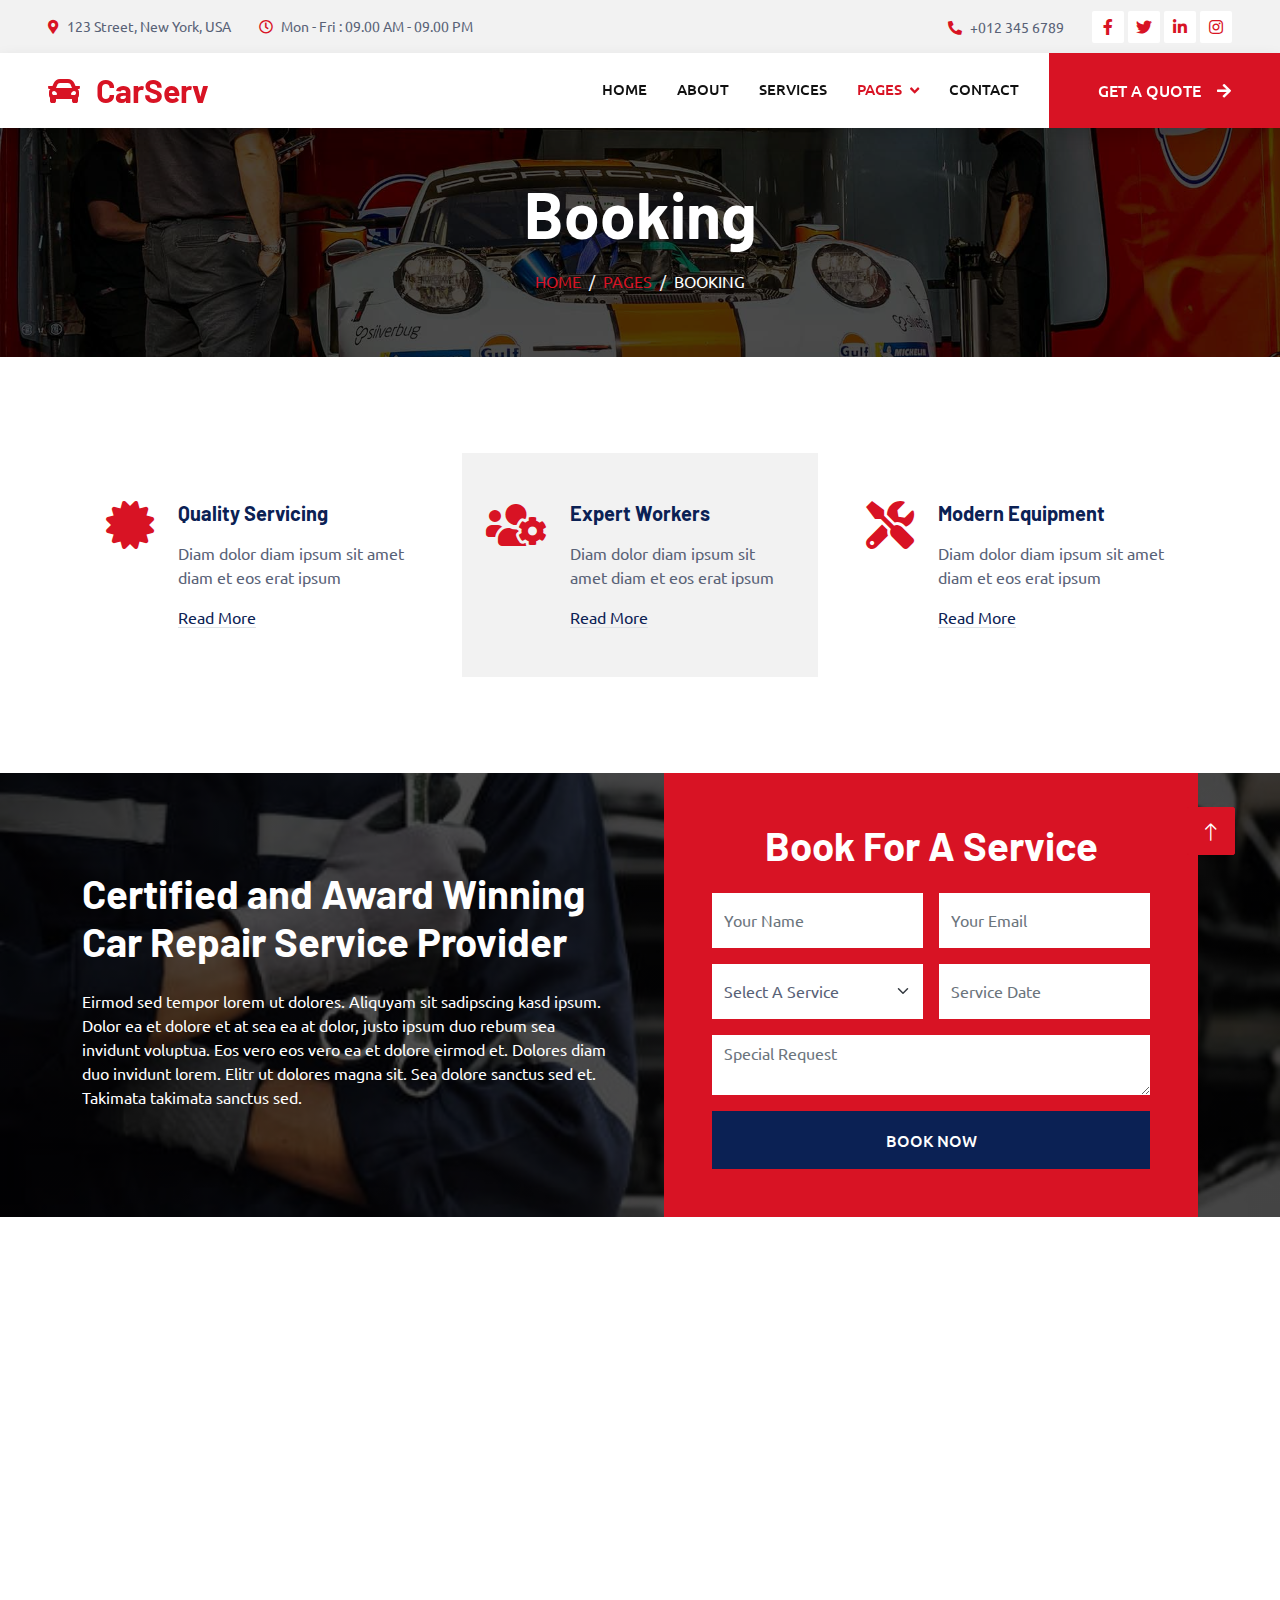
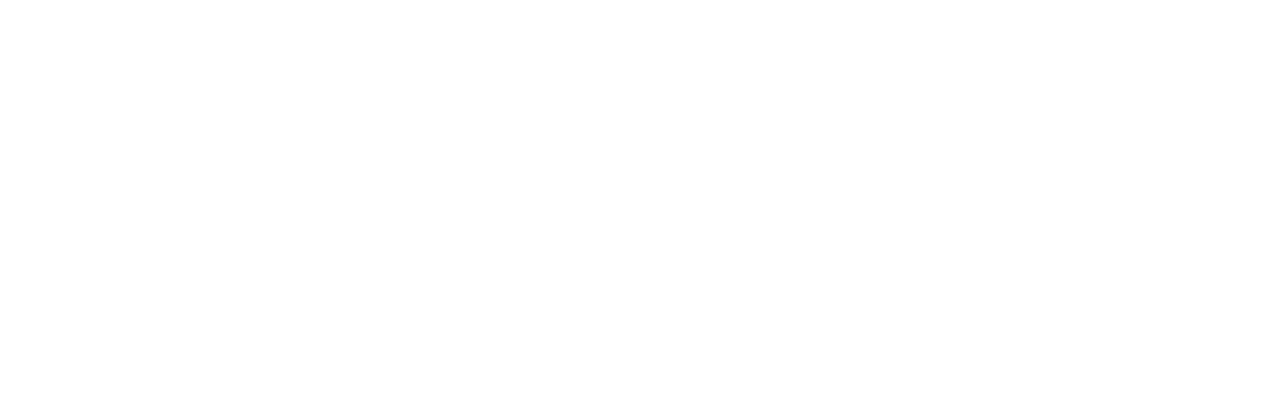
<file: booking.html>
<!DOCTYPE html>
<html lang="en">

<head>
    <meta charset="utf-8">
    <title>CarServ - Car Repair HTML Template</title>
    <meta content="width=device-width, initial-scale=1.0" name="viewport">
    <meta content="" name="keywords">
    <meta content="" name="description">

    <!-- Favicon -->
    <link href="img/favicon.ico" rel="icon">

    <!-- Google Web Fonts -->
    <link rel="preconnect" href="https://fonts.googleapis.com">
    <link rel="preconnect" href="https://fonts.gstatic.com" crossorigin>
    <link href="https://fonts.googleapis.com/css2?family=Barlow:wght@600;700&family=Ubuntu:wght@400;500&display=swap" rel="stylesheet"> 

    <!-- Icon Font Stylesheet -->
    <link href="https://cdnjs.cloudflare.com/ajax/libs/font-awesome/5.10.0/css/all.min.css" rel="stylesheet">
    <link href="https://cdn.jsdelivr.net/npm/bootstrap-icons@1.4.1/font/bootstrap-icons.css" rel="stylesheet">

    <!-- Libraries Stylesheet -->
    <link href="lib/animate/animate.min.css" rel="stylesheet">
    <link href="lib/owlcarousel/assets/owl.carousel.min.css" rel="stylesheet">
    <link href="lib/tempusdominus/css/tempusdominus-bootstrap-4.min.css" rel="stylesheet" />

    <!-- Customized Bootstrap Stylesheet -->
    <link href="css/bootstrap.min.css" rel="stylesheet">

    <!-- Template Stylesheet -->
    <link href="css/style.css" rel="stylesheet">
</head>

<body>
    <!-- Spinner Start -->
    <div id="spinner" class="show bg-white position-fixed translate-middle w-100 vh-100 top-50 start-50 d-flex align-items-center justify-content-center">
        <div class="spinner-border text-primary" style="width: 3rem; height: 3rem;" role="status">
            <span class="sr-only">Loading...</span>
        </div>
    </div>
    <!-- Spinner End -->


    <!-- Topbar Start -->
    <div class="container-fluid bg-light p-0">
        <div class="row gx-0 d-none d-lg-flex">
            <div class="col-lg-7 px-5 text-start">
                <div class="h-100 d-inline-flex align-items-center py-3 me-4">
                    <small class="fa fa-map-marker-alt text-primary me-2"></small>
                    <small>123 Street, New York, USA</small>
                </div>
                <div class="h-100 d-inline-flex align-items-center py-3">
                    <small class="far fa-clock text-primary me-2"></small>
                    <small>Mon - Fri : 09.00 AM - 09.00 PM</small>
                </div>
            </div>
            <div class="col-lg-5 px-5 text-end">
                <div class="h-100 d-inline-flex align-items-center py-3 me-4">
                    <small class="fa fa-phone-alt text-primary me-2"></small>
                    <small>+012 345 6789</small>
                </div>
                <div class="h-100 d-inline-flex align-items-center">
                    <a class="btn btn-sm-square bg-white text-primary me-1" href=""><i class="fab fa-facebook-f"></i></a>
                    <a class="btn btn-sm-square bg-white text-primary me-1" href=""><i class="fab fa-twitter"></i></a>
                    <a class="btn btn-sm-square bg-white text-primary me-1" href=""><i class="fab fa-linkedin-in"></i></a>
                    <a class="btn btn-sm-square bg-white text-primary me-0" href=""><i class="fab fa-instagram"></i></a>
                </div>
            </div>
        </div>
    </div>
    <!-- Topbar End -->


    <!-- Navbar Start -->
    <nav class="navbar navbar-expand-lg bg-white navbar-light shadow sticky-top p-0">
        <a href="index.html" class="navbar-brand d-flex align-items-center px-4 px-lg-5">
            <h2 class="m-0 text-primary"><i class="fa fa-car me-3"></i>CarServ</h2>
        </a>
        <button type="button" class="navbar-toggler me-4" data-bs-toggle="collapse" data-bs-target="#navbarCollapse">
            <span class="navbar-toggler-icon"></span>
        </button>
        <div class="collapse navbar-collapse" id="navbarCollapse">
            <div class="navbar-nav ms-auto p-4 p-lg-0">
                <a href="index.html" class="nav-item nav-link">Home</a>
                <a href="about.html" class="nav-item nav-link">About</a>
                <a href="service.html" class="nav-item nav-link">Services</a>
                <div class="nav-item dropdown">
                    <a href="#" class="nav-link dropdown-toggle active" data-bs-toggle="dropdown">Pages</a>
                    <div class="dropdown-menu fade-up m-0">
                        <a href="booking.html" class="dropdown-item active">Booking</a>
                        <a href="team.html" class="dropdown-item">Technicians</a>
                        <a href="testimonial.html" class="dropdown-item">Testimonial</a>
                        <a href="404.html" class="dropdown-item">404 Page</a>
                    </div>
                </div>
                <a href="contact.html" class="nav-item nav-link">Contact</a>
            </div>
            <a href="" class="btn btn-primary py-4 px-lg-5 d-none d-lg-block">Get A Quote<i class="fa fa-arrow-right ms-3"></i></a>
        </div>
    </nav>
    <!-- Navbar End -->


    <!-- Page Header Start -->
    <div class="container-fluid page-header mb-5 p-0" style="background-image: url(img/carousel-bg-1.jpg);">
        <div class="container-fluid page-header-inner py-5">
            <div class="container text-center">
                <h1 class="display-3 text-white mb-3 animated slideInDown">Booking</h1>
                <nav aria-label="breadcrumb">
                    <ol class="breadcrumb justify-content-center text-uppercase">
                        <li class="breadcrumb-item"><a href="#">Home</a></li>
                        <li class="breadcrumb-item"><a href="#">Pages</a></li>
                        <li class="breadcrumb-item text-white active" aria-current="page">Booking</li>
                    </ol>
                </nav>
            </div>
        </div>
    </div>
    <!-- Page Header End -->


    <!-- Service Start -->
    <div class="container-xxl py-5">
        <div class="container">
            <div class="row g-4">
                <div class="col-lg-4 col-md-6 wow fadeInUp" data-wow-delay="0.1s">
                    <div class="d-flex py-5 px-4">
                        <i class="fa fa-certificate fa-3x text-primary flex-shrink-0"></i>
                        <div class="ps-4">
                            <h5 class="mb-3">Quality Servicing</h5>
                            <p>Diam dolor diam ipsum sit amet diam et eos erat ipsum</p>
                            <a class="text-secondary border-bottom" href="">Read More</a>
                        </div>
                    </div>
                </div>
                <div class="col-lg-4 col-md-6 wow fadeInUp" data-wow-delay="0.3s">
                    <div class="d-flex bg-light py-5 px-4">
                        <i class="fa fa-users-cog fa-3x text-primary flex-shrink-0"></i>
                        <div class="ps-4">
                            <h5 class="mb-3">Expert Workers</h5>
                            <p>Diam dolor diam ipsum sit amet diam et eos erat ipsum</p>
                            <a class="text-secondary border-bottom" href="">Read More</a>
                        </div>
                    </div>
                </div>
                <div class="col-lg-4 col-md-6 wow fadeInUp" data-wow-delay="0.5s">
                    <div class="d-flex py-5 px-4">
                        <i class="fa fa-tools fa-3x text-primary flex-shrink-0"></i>
                        <div class="ps-4">
                            <h5 class="mb-3">Modern Equipment</h5>
                            <p>Diam dolor diam ipsum sit amet diam et eos erat ipsum</p>
                            <a class="text-secondary border-bottom" href="">Read More</a>
                        </div>
                    </div>
                </div>
            </div>
        </div>
    </div>
    <!-- Service End -->


    <!-- Booking Start -->
    <div class="container-fluid bg-secondary booking my-5 wow fadeInUp" data-wow-delay="0.1s">
        <div class="container">
            <div class="row gx-5">
                <div class="col-lg-6 py-5">
                    <div class="py-5">
                        <h1 class="text-white mb-4">Certified and Award Winning Car Repair Service Provider</h1>
                        <p class="text-white mb-0">Eirmod sed tempor lorem ut dolores. Aliquyam sit sadipscing kasd ipsum. Dolor ea et dolore et at sea ea at dolor, justo ipsum duo rebum sea invidunt voluptua. Eos vero eos vero ea et dolore eirmod et. Dolores diam duo invidunt lorem. Elitr ut dolores magna sit. Sea dolore sanctus sed et. Takimata takimata sanctus sed.</p>
                    </div>
                </div>
                <div class="col-lg-6">
                    <div class="bg-primary h-100 d-flex flex-column justify-content-center text-center p-5 wow zoomIn" data-wow-delay="0.6s">
                        <h1 class="text-white mb-4">Book For A Service</h1>
                        <form>
                            <div class="row g-3">
                                <div class="col-12 col-sm-6">
                                    <input type="text" class="form-control border-0" placeholder="Your Name" style="height: 55px;">
                                </div>
                                <div class="col-12 col-sm-6">
                                    <input type="email" class="form-control border-0" placeholder="Your Email" style="height: 55px;">
                                </div>
                                <div class="col-12 col-sm-6">
                                    <select class="form-select border-0" style="height: 55px;">
                                        <option selected>Select A Service</option>
                                        <option value="1">Service 1</option>
                                        <option value="2">Service 2</option>
                                        <option value="3">Service 3</option>
                                    </select>
                                </div>
                                <div class="col-12 col-sm-6">
                                    <div class="date" id="date1" data-target-input="nearest">
                                        <input type="text"
                                            class="form-control border-0 datetimepicker-input"
                                            placeholder="Service Date" data-target="#date1" data-toggle="datetimepicker" style="height: 55px;">
                                    </div>
                                </div>
                                <div class="col-12">
                                    <textarea class="form-control border-0" placeholder="Special Request"></textarea>
                                </div>
                                <div class="col-12">
                                    <button class="btn btn-secondary w-100 py-3" type="submit">Book Now</button>
                                </div>
                            </div>
                        </form>
                    </div>
                </div>
            </div>
        </div>
    </div>
    <!-- Booking End -->


    <!-- Call To Action Start -->
    <div class="container-xxl py-5 wow fadeInUp" data-wow-delay="0.1s">
        <div class="container">
            <div class="row g-4">
                <div class="col-lg-8 col-md-6">
                    <h6 class="text-primary text-uppercase">// Call To Action //</h6>
                    <h1 class="mb-4">Have Any Pre Booking Question?</h1>
                    <p class="mb-0">Lorem diam ea sit dolor labore. Clita et dolor erat sed est lorem sed et sit. Diam sed duo magna erat et stet clita ea magna ea sed, sit labore magna lorem tempor justo rebum dolores. Eos dolor sea erat amet et, lorem labore lorem at dolores. Stet ea ut justo et, clita et et ipsum diam.</p>
                </div>
                <div class="col-lg-4 col-md-6">
                    <div class="bg-primary d-flex flex-column justify-content-center text-center h-100 p-4">
                        <h3 class="text-white mb-4"><i class="fa fa-phone-alt me-3"></i>+012 345 6789</h3>
                        <a href="" class="btn btn-secondary py-3 px-5">Contact Us<i class="fa fa-arrow-right ms-3"></i></a>
                    </div>
                </div>
            </div>
        </div>
    </div>
    <!-- Call To Action End -->


    <!-- Footer Start -->
    <div class="container-fluid bg-dark text-light footer pt-5 mt-5 wow fadeIn" data-wow-delay="0.1s">
        <div class="container py-5">
            <div class="row g-5">
                <div class="col-lg-3 col-md-6">
                    <h4 class="text-light mb-4">Address</h4>
                    <p class="mb-2"><i class="fa fa-map-marker-alt me-3"></i>123 Street, New York, USA</p>
                    <p class="mb-2"><i class="fa fa-phone-alt me-3"></i>+012 345 67890</p>
                    <p class="mb-2"><i class="fa fa-envelope me-3"></i>info@example.com</p>
                    <div class="d-flex pt-2">
                        <a class="btn btn-outline-light btn-social" href=""><i class="fab fa-twitter"></i></a>
                        <a class="btn btn-outline-light btn-social" href=""><i class="fab fa-facebook-f"></i></a>
                        <a class="btn btn-outline-light btn-social" href=""><i class="fab fa-youtube"></i></a>
                        <a class="btn btn-outline-light btn-social" href=""><i class="fab fa-linkedin-in"></i></a>
                    </div>
                </div>
                <div class="col-lg-3 col-md-6">
                    <h4 class="text-light mb-4">Opening Hours</h4>
                    <h6 class="text-light">Monday - Friday:</h6>
                    <p class="mb-4">09.00 AM - 09.00 PM</p>
                    <h6 class="text-light">Saturday - Sunday:</h6>
                    <p class="mb-0">09.00 AM - 12.00 PM</p>
                </div>
                <div class="col-lg-3 col-md-6">
                    <h4 class="text-light mb-4">Services</h4>
                    <a class="btn btn-link" href="">Diagnostic Test</a>
                    <a class="btn btn-link" href="">Engine Servicing</a>
                    <a class="btn btn-link" href="">Tires Replacement</a>
                    <a class="btn btn-link" href="">Oil Changing</a>
                    <a class="btn btn-link" href="">Vacuam Cleaning</a>
                </div>
                <div class="col-lg-3 col-md-6">
                    <h4 class="text-light mb-4">Newsletter</h4>
                    <p>Dolor amet sit justo amet elitr clita ipsum elitr est.</p>
                    <div class="position-relative mx-auto" style="max-width: 400px;">
                        <input class="form-control border-0 w-100 py-3 ps-4 pe-5" type="text" placeholder="Your email">
                        <button type="button" class="btn btn-primary py-2 position-absolute top-0 end-0 mt-2 me-2">SignUp</button>
                    </div>
                </div>
            </div>
        </div>
        <div class="container">
            <div class="copyright">
                <div class="row">
                    <div class="col-md-6 text-center text-md-start mb-3 mb-md-0">
                        &copy; <a class="border-bottom" href="#">Your Site Name</a>, All Right Reserved.

                        <!--/*** This template is free as long as you keep the footer author’s credit link/attribution link/backlink. If you'd like to use the template without the footer author’s credit link/attribution link/backlink, you can purchase the Credit Removal License from "https://htmlcodex.com/credit-removal". Thank you for your support. ***/-->
                        Designed By <a class="border-bottom" href="https://htmlcodex.com">HTML Codex</a>
                    </div>
                    <div class="col-md-6 text-center text-md-end">
                        <div class="footer-menu">
                            <a href="">Home</a>
                            <a href="">Cookies</a>
                            <a href="">Help</a>
                            <a href="">FQAs</a>
                        </div>
                    </div>
                </div>
            </div>
        </div>
    </div>
    <!-- Footer End -->


    <!-- Back to Top -->
    <a href="#" class="btn btn-lg btn-primary btn-lg-square back-to-top"><i class="bi bi-arrow-up"></i></a>


    <!-- JavaScript Libraries -->
    <script src="https://code.jquery.com/jquery-3.4.1.min.js"></script>
    <script src="https://cdn.jsdelivr.net/npm/bootstrap@5.0.0/dist/js/bootstrap.bundle.min.js"></script>
    <script src="lib/wow/wow.min.js"></script>
    <script src="lib/easing/easing.min.js"></script>
    <script src="lib/waypoints/waypoints.min.js"></script>
    <script src="lib/counterup/counterup.min.js"></script>
    <script src="lib/owlcarousel/owl.carousel.min.js"></script>
    <script src="lib/tempusdominus/js/moment.min.js"></script>
    <script src="lib/tempusdominus/js/moment-timezone.min.js"></script>
    <script src="lib/tempusdominus/js/tempusdominus-bootstrap-4.min.js"></script>

    <!-- Template Javascript -->
    <script src="js/main.js"></script>
</body>

</html>
</file>
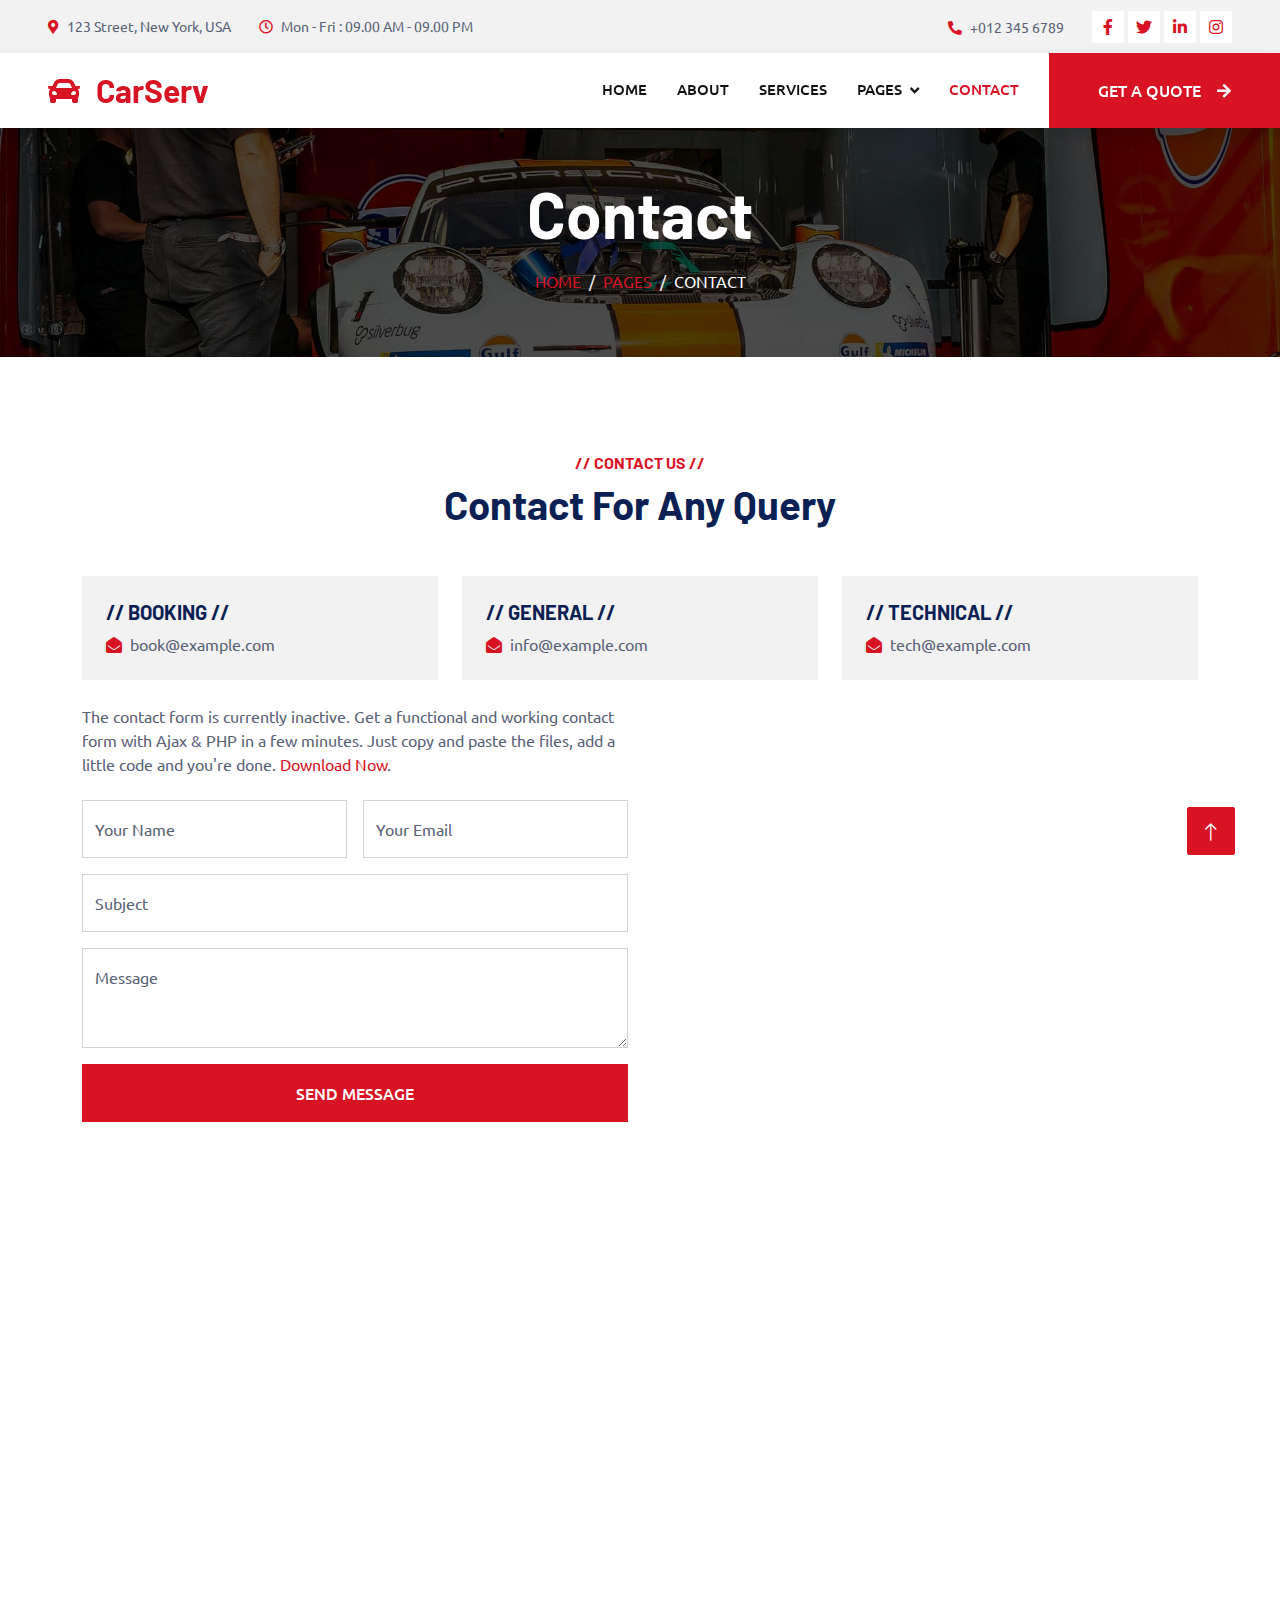
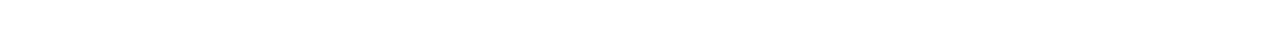
<file: contact.html>
<!DOCTYPE html>
<html lang="en">

<head>
    <meta charset="utf-8">
    <title>CarServ - Car Repair HTML Template</title>
    <meta content="width=device-width, initial-scale=1.0" name="viewport">
    <meta content="" name="keywords">
    <meta content="" name="description">

    <!-- Favicon -->
    <link href="img/favicon.ico" rel="icon">

    <!-- Google Web Fonts -->
    <link rel="preconnect" href="https://fonts.googleapis.com">
    <link rel="preconnect" href="https://fonts.gstatic.com" crossorigin>
    <link href="https://fonts.googleapis.com/css2?family=Barlow:wght@600;700&family=Ubuntu:wght@400;500&display=swap" rel="stylesheet"> 

    <!-- Icon Font Stylesheet -->
    <link href="https://cdnjs.cloudflare.com/ajax/libs/font-awesome/5.10.0/css/all.min.css" rel="stylesheet">
    <link href="https://cdn.jsdelivr.net/npm/bootstrap-icons@1.4.1/font/bootstrap-icons.css" rel="stylesheet">

    <!-- Libraries Stylesheet -->
    <link href="lib/animate/animate.min.css" rel="stylesheet">
    <link href="lib/owlcarousel/assets/owl.carousel.min.css" rel="stylesheet">
    <link href="lib/tempusdominus/css/tempusdominus-bootstrap-4.min.css" rel="stylesheet" />

    <!-- Customized Bootstrap Stylesheet -->
    <link href="css/bootstrap.min.css" rel="stylesheet">

    <!-- Template Stylesheet -->
    <link href="css/style.css" rel="stylesheet">
</head>

<body>
    <!-- Spinner Start -->
    <div id="spinner" class="show bg-white position-fixed translate-middle w-100 vh-100 top-50 start-50 d-flex align-items-center justify-content-center">
        <div class="spinner-border text-primary" style="width: 3rem; height: 3rem;" role="status">
            <span class="sr-only">Loading...</span>
        </div>
    </div>
    <!-- Spinner End -->


    <!-- Topbar Start -->
    <div class="container-fluid bg-light p-0">
        <div class="row gx-0 d-none d-lg-flex">
            <div class="col-lg-7 px-5 text-start">
                <div class="h-100 d-inline-flex align-items-center py-3 me-4">
                    <small class="fa fa-map-marker-alt text-primary me-2"></small>
                    <small>123 Street, New York, USA</small>
                </div>
                <div class="h-100 d-inline-flex align-items-center py-3">
                    <small class="far fa-clock text-primary me-2"></small>
                    <small>Mon - Fri : 09.00 AM - 09.00 PM</small>
                </div>
            </div>
            <div class="col-lg-5 px-5 text-end">
                <div class="h-100 d-inline-flex align-items-center py-3 me-4">
                    <small class="fa fa-phone-alt text-primary me-2"></small>
                    <small>+012 345 6789</small>
                </div>
                <div class="h-100 d-inline-flex align-items-center">
                    <a class="btn btn-sm-square bg-white text-primary me-1" href=""><i class="fab fa-facebook-f"></i></a>
                    <a class="btn btn-sm-square bg-white text-primary me-1" href=""><i class="fab fa-twitter"></i></a>
                    <a class="btn btn-sm-square bg-white text-primary me-1" href=""><i class="fab fa-linkedin-in"></i></a>
                    <a class="btn btn-sm-square bg-white text-primary me-0" href=""><i class="fab fa-instagram"></i></a>
                </div>
            </div>
        </div>
    </div>
    <!-- Topbar End -->


    <!-- Navbar Start -->
    <nav class="navbar navbar-expand-lg bg-white navbar-light shadow sticky-top p-0">
        <a href="index.html" class="navbar-brand d-flex align-items-center px-4 px-lg-5">
            <h2 class="m-0 text-primary"><i class="fa fa-car me-3"></i>CarServ</h2>
        </a>
        <button type="button" class="navbar-toggler me-4" data-bs-toggle="collapse" data-bs-target="#navbarCollapse">
            <span class="navbar-toggler-icon"></span>
        </button>
        <div class="collapse navbar-collapse" id="navbarCollapse">
            <div class="navbar-nav ms-auto p-4 p-lg-0">
                <a href="index.html" class="nav-item nav-link">Home</a>
                <a href="about.html" class="nav-item nav-link">About</a>
                <a href="service.html" class="nav-item nav-link">Services</a>
                <div class="nav-item dropdown">
                    <a href="#" class="nav-link dropdown-toggle" data-bs-toggle="dropdown">Pages</a>
                    <div class="dropdown-menu fade-up m-0">
                        <a href="booking.html" class="dropdown-item">Booking</a>
                        <a href="team.html" class="dropdown-item">Technicians</a>
                        <a href="testimonial.html" class="dropdown-item">Testimonial</a>
                        <a href="404.html" class="dropdown-item">404 Page</a>
                    </div>
                </div>
                <a href="contact.html" class="nav-item nav-link active">Contact</a>
            </div>
            <a href="" class="btn btn-primary py-4 px-lg-5 d-none d-lg-block">Get A Quote<i class="fa fa-arrow-right ms-3"></i></a>
        </div>
    </nav>
    <!-- Navbar End -->


    <!-- Page Header Start -->
    <div class="container-fluid page-header mb-5 p-0" style="background-image: url(img/carousel-bg-1.jpg);">
        <div class="container-fluid page-header-inner py-5">
            <div class="container text-center">
                <h1 class="display-3 text-white mb-3 animated slideInDown">Contact</h1>
                <nav aria-label="breadcrumb">
                    <ol class="breadcrumb justify-content-center text-uppercase">
                        <li class="breadcrumb-item"><a href="#">Home</a></li>
                        <li class="breadcrumb-item"><a href="#">Pages</a></li>
                        <li class="breadcrumb-item text-white active" aria-current="page">Contact</li>
                    </ol>
                </nav>
            </div>
        </div>
    </div>
    <!-- Page Header End -->


    <!-- Contact Start -->
    <div class="container-xxl py-5">
        <div class="container">
            <div class="text-center wow fadeInUp" data-wow-delay="0.1s">
                <h6 class="text-primary text-uppercase">// Contact Us //</h6>
                <h1 class="mb-5">Contact For Any Query</h1>
            </div>
            <div class="row g-4">
                <div class="col-12">
                    <div class="row gy-4">
                        <div class="col-md-4">
                            <div class="bg-light d-flex flex-column justify-content-center p-4">
                                <h5 class="text-uppercase">// Booking //</h5>
                                <p class="m-0"><i class="fa fa-envelope-open text-primary me-2"></i>book@example.com</p>
                            </div>
                        </div>
                        <div class="col-md-4">
                            <div class="bg-light d-flex flex-column justify-content-center p-4">
                                <h5 class="text-uppercase">// General //</h5>
                                <p class="m-0"><i class="fa fa-envelope-open text-primary me-2"></i>info@example.com</p>
                            </div>
                        </div>
                        <div class="col-md-4">
                            <div class="bg-light d-flex flex-column justify-content-center p-4">
                                <h5 class="text-uppercase">// Technical //</h5>
                                <p class="m-0"><i class="fa fa-envelope-open text-primary me-2"></i>tech@example.com</p>
                            </div>
                        </div>
                    </div>
                </div>
                
                <div class="col-md-6">
                    <div class="wow fadeInUp" data-wow-delay="0.2s">
                        <p class="mb-4">The contact form is currently inactive. Get a functional and working contact form with Ajax & PHP in a few minutes. Just copy and paste the files, add a little code and you're done. <a href="https://htmlcodex.com/contact-form">Download Now</a>.</p>
                        <form>
                            <div class="row g-3">
                                <div class="col-md-6">
                                    <div class="form-floating">
                                        <input type="text" class="form-control" id="name" placeholder="Your Name">
                                        <label for="name">Your Name</label>
                                    </div>
                                </div>
                                <div class="col-md-6">
                                    <div class="form-floating">
                                        <input type="email" class="form-control" id="email" placeholder="Your Email">
                                        <label for="email">Your Email</label>
                                    </div>
                                </div>
                                <div class="col-12">
                                    <div class="form-floating">
                                        <input type="text" class="form-control" id="subject" placeholder="Subject">
                                        <label for="subject">Subject</label>
                                    </div>
                                </div>
                                <div class="col-12">
                                    <div class="form-floating">
                                        <textarea class="form-control" placeholder="Leave a message here" id="message" style="height: 100px"></textarea>
                                        <label for="message">Message</label>
                                    </div>
                                </div>
                                <div class="col-12">
                                    <button class="btn btn-primary w-100 py-3" type="submit">Send Message</button>
                                </div>
                            </div>
                        </form>
                    </div>
                </div>
            </div>
        </div>
    </div>
    <!-- Contact End -->


    <!-- Footer Start -->
    <div class="container-fluid bg-dark text-light footer pt-5 mt-5 wow fadeIn" data-wow-delay="0.1s">
        <div class="container py-5">
            <div class="row g-5">
                <div class="col-lg-3 col-md-6">
                    <h4 class="text-light mb-4">Address</h4>
                    <p class="mb-2"><i class="fa fa-map-marker-alt me-3"></i>123 Street, New York, USA</p>
                    <p class="mb-2"><i class="fa fa-phone-alt me-3"></i>+012 345 67890</p>
                    <p class="mb-2"><i class="fa fa-envelope me-3"></i>info@example.com</p>
                    <div class="d-flex pt-2">
                        <a class="btn btn-outline-light btn-social" href=""><i class="fab fa-twitter"></i></a>
                        <a class="btn btn-outline-light btn-social" href=""><i class="fab fa-facebook-f"></i></a>
                        <a class="btn btn-outline-light btn-social" href=""><i class="fab fa-youtube"></i></a>
                        <a class="btn btn-outline-light btn-social" href=""><i class="fab fa-linkedin-in"></i></a>
                    </div>
                </div>
                <div class="col-lg-3 col-md-6">
                    <h4 class="text-light mb-4">Opening Hours</h4>
                    <h6 class="text-light">Monday - Friday:</h6>
                    <p class="mb-4">09.00 AM - 09.00 PM</p>
                    <h6 class="text-light">Saturday - Sunday:</h6>
                    <p class="mb-0">09.00 AM - 12.00 PM</p>
                </div>
                <div class="col-lg-3 col-md-6">
                    <h4 class="text-light mb-4">Services</h4>
                    <a class="btn btn-link" href="">Diagnostic Test</a>
                    <a class="btn btn-link" href="">Engine Servicing</a>
                    <a class="btn btn-link" href="">Tires Replacement</a>
                    <a class="btn btn-link" href="">Oil Changing</a>
                    <a class="btn btn-link" href="">Vacuam Cleaning</a>
                </div>
                <div class="col-lg-3 col-md-6">
                    <h4 class="text-light mb-4">Newsletter</h4>
                    <p>Dolor amet sit justo amet elitr clita ipsum elitr est.</p>
                    <div class="position-relative mx-auto" style="max-width: 400px;">
                        <input class="form-control border-0 w-100 py-3 ps-4 pe-5" type="text" placeholder="Your email">
                        <button type="button" class="btn btn-primary py-2 position-absolute top-0 end-0 mt-2 me-2">SignUp</button>
                    </div>
                </div>
            </div>
        </div>
        <div class="container">
            <div class="copyright">
                <div class="row">
                    <div class="col-md-6 text-center text-md-start mb-3 mb-md-0">
                        &copy; <a class="border-bottom" href="#">Your Site Name</a>, All Right Reserved.

                        <!--/*** This template is free as long as you keep the footer author’s credit link/attribution link/backlink. If you'd like to use the template without the footer author’s credit link/attribution link/backlink, you can purchase the Credit Removal License from "https://htmlcodex.com/credit-removal". Thank you for your support. ***/-->
                        Designed By <a class="border-bottom" href="https://htmlcodex.com">HTML Codex</a>
                    </div>
                    <div class="col-md-6 text-center text-md-end">
                        <div class="footer-menu">
                            <a href="">Home</a>
                            <a href="">Cookies</a>
                            <a href="">Help</a>
                            <a href="">FQAs</a>
                        </div>
                    </div>
                </div>
            </div>
        </div>
    </div>
    <!-- Footer End -->


    <!-- Back to Top -->
    <a href="#" class="btn btn-lg btn-primary btn-lg-square back-to-top"><i class="bi bi-arrow-up"></i></a>


    <!-- JavaScript Libraries -->
    <script src="https://code.jquery.com/jquery-3.4.1.min.js"></script>
    <script src="https://cdn.jsdelivr.net/npm/bootstrap@5.0.0/dist/js/bootstrap.bundle.min.js"></script>
    <script src="lib/wow/wow.min.js"></script>
    <script src="lib/easing/easing.min.js"></script>
    <script src="lib/waypoints/waypoints.min.js"></script>
    <script src="lib/counterup/counterup.min.js"></script>
    <script src="lib/owlcarousel/owl.carousel.min.js"></script>
    <script src="lib/tempusdominus/js/moment.min.js"></script>
    <script src="lib/tempusdominus/js/moment-timezone.min.js"></script>
    <script src="lib/tempusdominus/js/tempusdominus-bootstrap-4.min.js"></script>

    <!-- Template Javascript -->
    <script src="js/main.js"></script>
</body>

</html>
</file>
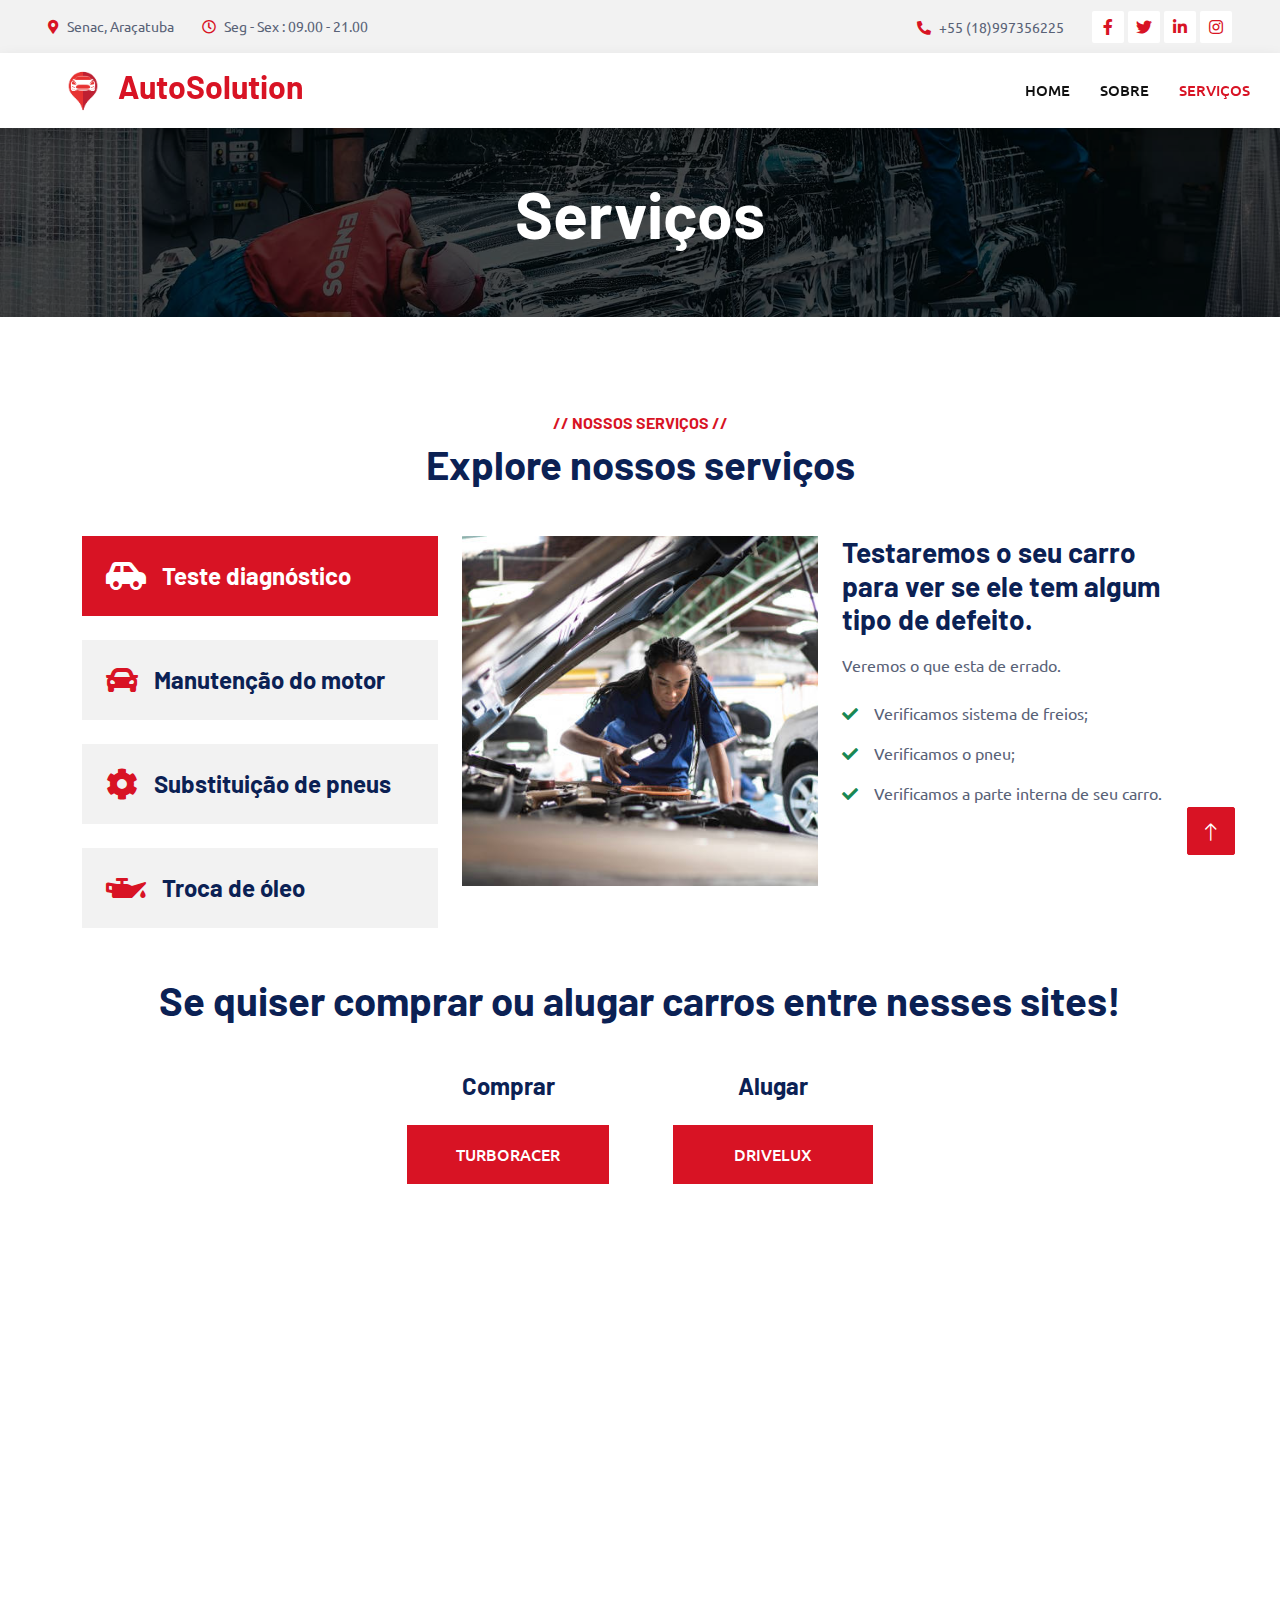
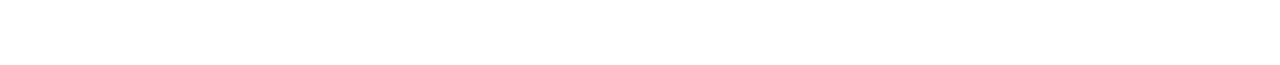
<file: service.html>
<!DOCTYPE html>
<html lang="pt-br">

<head>
    <meta charset="utf-8">
    <title>AutoSolution</title>
    <meta content="width=device-width, initial-scale=1.0" name="viewport">
    <meta content="" name="keywords">
    <meta content="" name="description">

    <!-- Favicon -->
    <link href="img/favicon.ico" rel="icon">

    <!-- Google Web Fonts -->
    <link rel="preconnect" href="https://fonts.googleapis.com">
    <link rel="preconnect" href="https://fonts.gstatic.com" crossorigin>
    <link href="https://fonts.googleapis.com/css2?family=Barlow:wght@600;700&family=Ubuntu:wght@400;500&display=swap" rel="stylesheet"> 

    <!-- Icon Font Stylesheet -->
    <link href="https://cdnjs.cloudflare.com/ajax/libs/font-awesome/5.10.0/css/all.min.css" rel="stylesheet">
    <link href="https://cdn.jsdelivr.net/npm/bootstrap-icons@1.4.1/font/bootstrap-icons.css" rel="stylesheet">

    <!-- Libraries Stylesheet -->
    <link href="lib/animate/animate.min.css" rel="stylesheet">
    <link href="lib/owlcarousel/assets/owl.carousel.min.css" rel="stylesheet">
    <link href="lib/tempusdominus/css/tempusdominus-bootstrap-4.min.css" rel="stylesheet" />

    <!-- Customized Bootstrap Stylesheet -->
    <link href="css/bootstrap.min.css" rel="stylesheet">

    <!-- Template Stylesheet -->
    <link href="css/style.css" rel="stylesheet">
</head>

<body>
    <!-- Spinner Start -->
    <div id="spinner" class="show bg-white position-fixed translate-middle w-100 vh-100 top-50 start-50 d-flex align-items-center justify-content-center">
        <div class="spinner-border text-primary" style="width: 3rem; height: 3rem;" role="status">
            <span class="sr-only">Loading...</span>
        </div>
    </div>
    <!-- Spinner End -->


    <!-- Topbar Start -->
    <div class="container-fluid bg-light p-0">
        <div class="row gx-0 d-none d-lg-flex">
            <div class="col-lg-7 px-5 text-start">
                <div class="h-100 d-inline-flex align-items-center py-3 me-4">
                    <small class="fa fa-map-marker-alt text-primary me-2"></small>
                    <small>Senac, Araçatuba</small>
                </div>
                <div class="h-100 d-inline-flex align-items-center py-3">
                    <small class="far fa-clock text-primary me-2"></small>
                    <small>Seg - Sex : 09.00 - 21.00</small>
                </div>
            </div>
            <div class="col-lg-5 px-5 text-end">
                <div class="h-100 d-inline-flex align-items-center py-3 me-4">
                    <small class="fa fa-phone-alt text-primary me-2"></small>
                    <small>+55 (18)997356225</small>
                </div>
                <div class="h-100 d-inline-flex align-items-center">
                    <a class="btn btn-sm-square bg-white text-primary me-1" href=""><i class="fab fa-facebook-f"></i></a>
                    <a class="btn btn-sm-square bg-white text-primary me-1" href=""><i class="fab fa-twitter"></i></a>
                    <a class="btn btn-sm-square bg-white text-primary me-1" href=""><i class="fab fa-linkedin-in"></i></a>
                    <a class="btn btn-sm-square bg-white text-primary me-0" href=""><i class="fab fa-instagram"></i></a>
                </div>
            </div>
        </div>
    </div>
    <!-- Topbar End -->


    <!-- Navbar Start -->
    <nav class="navbar navbar-expand-lg bg-white navbar-light shadow sticky-top p-0">
        <a href="index.html" class="navbar-brand d-flex align-items-center px-4 px-lg-5">
            <h2 class="m-0 text-primary"><img src="img/logo.png" alt="logo" style="max-width: 70px;"></i>AutoSolution</h2>
        </a>
        <button type="button" class="navbar-toggler me-4" data-bs-toggle="collapse" data-bs-target="#navbarCollapse">
            <span class="navbar-toggler-icon"></span>
        </button>
        <div class="collapse navbar-collapse" id="navbarCollapse">
            <div class="navbar-nav ms-auto p-4 p-lg-0">
                <a href="index.html" class="nav-item nav-link">Home</a>
                <a href="about.html" class="nav-item nav-link">Sobre</a>
                <a href="service.html" class="nav-item nav-link active">Serviços</a>
            </div>
        </div>
    </nav>
    <!-- Navbar End -->



    <!-- Page Header Start -->
    <div class="container-fluid page-header mb-5 p-0" style="background-image: url(img/carousel-bg-2.jpg);">
        <div class="container-fluid page-header-inner py-5">
            <div class="container text-center">
                <h1 class="display-3 text-white mb-3 animated slideInDown">Serviços</h1>

            </div>
        </div>
    </div>
    <!-- Page Header End -->




    <!-- Booking Start -->
    <div class="container-xxl service py-5">
        <div class="container">
            <div class="text-center wow fadeInUp" data-wow-delay="0.1s">
                <h6 class="text-primary text-uppercase">// Nossos serviços //</h6>
                <h1 class="mb-5">Explore nossos serviços</h1>
            </div>
            <div class="row g-4 wow fadeInUp" data-wow-delay="0.3s">
                <div class="col-lg-4">
                    <div class="nav w-100 nav-pills me-4">
                        <button class="nav-link w-100 d-flex align-items-center text-start p-4 mb-4 active" data-bs-toggle="pill" data-bs-target="#tab-pane-1" type="button">
                            <i class="fa fa-car-side fa-2x me-3"></i>
                            <h4 class="m-0">Teste diagnóstico</h4>
                        </button>
                        <button class="nav-link w-100 d-flex align-items-center text-start p-4 mb-4" data-bs-toggle="pill" data-bs-target="#tab-pane-2" type="button">
                            <i class="fa fa-car fa-2x me-3"></i>
                            <h4 class="m-0">Manutenção do motor</h4>
                        </button>
                        <button class="nav-link w-100 d-flex align-items-center text-start p-4 mb-4" data-bs-toggle="pill" data-bs-target="#tab-pane-3" type="button">
                            <i class="fa fa-cog fa-2x me-3"></i>
                            <h4 class="m-0">Substituição de pneus</h4>
                        </button>
                        <button class="nav-link w-100 d-flex align-items-center text-start p-4 mb-0" data-bs-toggle="pill" data-bs-target="#tab-pane-4" type="button">
                            <i class="fa fa-oil-can fa-2x me-3"></i>
                            <h4 class="m-0">Troca de óleo</h4>
                        </button>
                    </div>
                </div>
                <div class="col-lg-8">
                    <div class="tab-content w-100">
                        <div class="tab-pane fade show active" id="tab-pane-1">
                            <div class="row g-4">
                                <div class="col-md-6" style="min-height: 350px;">
                                    <div class="position-relative h-100">
                                        <img class="position-absolute img-fluid w-100 h-100" src="img/testediag.jpg"
                                            style="object-fit: cover;" alt="">
                                    </div>
                                </div>
                                <div class="col-md-6">
                                    <h3 class="mb-3">Testaremos o seu carro para ver se ele tem algum tipo de defeito.</h3>
                                    <p class="mb-4">Veremos o que esta de errado.</p>
                                    <p><i class="fa fa-check text-success me-3"></i>Verificamos sistema de freios;</p>
                                    <p><i class="fa fa-check text-success me-3"></i>Verificamos o pneu;</p>
                                    <p><i class="fa fa-check text-success me-3"></i>Verificamos a parte interna de seu carro.</p>
                                </div>
                            </div>
                        </div>
                        <div class="tab-pane fade" id="tab-pane-2">
                            <div class="row g-4">
                                <div class="col-md-6" style="min-height: 350px;">
                                    <div class="position-relative h-100">
                                        <img class="position-absolute img-fluid w-100 h-100" src="img/trocamotor.jpg"
                                            style="object-fit: cover;" alt="">
                                    </div>
                                </div>
                                <div class="col-md-6">
                                    <h3 class="mb-3">Faremos a manutenção em seu motor.</h3>
                                    <p class="mb-4"></p>
                                    <p><i class="fa fa-check text-success me-3"></i>Verificamos o nível de óleo;</p>
                                    <p><i class="fa fa-check text-success me-3"></i>Fazemos manutenção do sistema de ignição ;</p>
                                    <p><i class="fa fa-check text-success me-3"></i>Fazemos manutenção do sistema de arrefecimento.</p>
                                </div>
                            </div>
                        </div>
                        <div class="tab-pane fade" id="tab-pane-3">
                            <div class="row g-4">
                                <div class="col-md-6" style="min-height: 350px;">
                                    <div class="position-relative h-100">
                                        <img class="position-absolute img-fluid w-100 h-100" src="img/trocapneu.jpg"
                                            style="object-fit: cover;" alt="">
                                    </div>
                                </div>
                                <div class="col-md-6">
                                    <h3 class="mb-3">Substituimos o pneu de seu carro.</h3>
                                    <p class="mb-4">Tiramos o pneu velho e colocaremos um novo.</p>
                                    <p><i class="fa fa-check text-success me-3"></i>Trocamos o pneu rapidamente</p>
                                    <p><i class="fa fa-check text-success me-3"></i>Usaremos os equipamentos mais modernos possíveis</p>
                                </div>
                            </div>
                        </div>
                        <div class="tab-pane fade" id="tab-pane-4">
                            <div class="row g-4">
                                <div class="col-md-6" style="min-height: 350px;">
                                    <div class="position-relative h-100">
                                        <img class="position-absolute img-fluid w-100 h-100" src="img/trocaoleo.jpg"
                                            style="object-fit: cover;" alt="">
                                    </div>
                                </div>
                                <div class="col-md-6">
                                    <h3 class="mb-3">Trocamos o óleo do seu carro.</h3>
                                    <p class="mb-4"></p>
                                    <p><i class="fa fa-check text-success me-3"></i>Troca rápida</p>
                                    <p><i class="fa fa-check text-success me-3"></i>Colocaremos o óleo perfeito para o seu carro</p>
                                    <p><i class="fa fa-check text-success me-3"></i>verificamos se o nível do óleo estará certo ao final da troca</p>
                                </div>
                            </div>
                        </div>
                    </div>
                </div>
            </div>
        </div>
    </div>
    <!-- Booking End -->
    <div class="sitemanito">
        <div class="butao">
            <h1 class="mb-5 position-relative overflow-hidden">Se quiser comprar ou alugar carros entre nesses sites!</h1>
            <div class="tudo">
                <div class="palavra">
                    <h4>Comprar</h4>
                    <a href="https://veneza-games.github.io/Site-de-carros/" class="btn btn-primary py-3 px-5 mt-3" style="min-width: 200px;">TurboRacer<i></i></a>
                </div>
                <div class="divider"></div>
                <div class="sites">
                    <h4>Alugar</h4>
                    <a href="https://leosouzatnt.github.io/DriveLux/" class="btn btn-primary py-3 px-5 mt-3" style="min-width: 200px;">DriveLux<i></i></a>
                </div>
        </div>
    </div>
     <!-- Footer Start -->
     <div class="container-fluid bg-dark text-light footer pt-5 mt-5 wow fadeIn" data-wow-delay="0.1s">
        <div class="container py-5">
            <div class="row g-5">
                <div class="col-lg-3 col-md-6">
                    <h4 class="text-light mb-4">Local</h4>
                    <p class="mb-2"><i class="fa fa-map-marker-alt me-3"></i>Senac, Araçatuba</p>
                    <p class="mb-2"><i class="fa fa-phone-alt me-3"></i>+55 (18)997356225</p>
                    <p class="mb-2"><i class="fa fa-envelope me-3"></i>brenosilvasantos1234@gmail.com</p>
                    <div class="d-flex pt-2">
                        <a class="btn btn-outline-light btn-social" href=""><i class="fab fa-twitter"></i></a>
                        <a class="btn btn-outline-light btn-social" href=""><i class="fab fa-facebook-f"></i></a>
                        <a class="btn btn-outline-light btn-social" href=""><i class="fab fa-youtube"></i></a>
                        <a class="btn btn-outline-light btn-social" href=""><i class="fab fa-linkedin-in"></i></a>
                    </div>
                </div>
                <div class="col-lg-3 col-md-6">
                    <h4 class="text-light mb-4">Horário de funcionamento</h4>
                    <h6 class="text-light">Segunda - Sexta:</h6>
                    <p class="mb-4">09.00  - 21.00 </p>
                    <h6 class="text-light">Sábado - Domingo:</h6>
                    <p class="mb-0">09.00  - 12.00 </p>
                </div>
                <div class="col-lg-3 col-md-6">
                    <h4 class="text-light mb-4">Serviços</h4>
                    <a class="btn btn-link" href="">Teste diagnóstico</a>
                    <a class="btn btn-link" href="">Manutenção do motor</a>
                    <a class="btn btn-link" href="">Troca de pneus</a>
                    <a class="btn btn-link" href="">Troca de óleo</a>
                    
                </div>
                <div class="col-lg-3 col-md-6">
                    <h4 class="text-light mb-4">Boletim informativo</h4>
                    <p></p>
                    <div class="position-relative mx-auto" style="max-width: 400px;">
                        <input class="form-control border-0 w-100 py-3 ps-4 pe-5" type="text" placeholder="Seu e-mail">
                        <button type="button" class="btn btn-primary py-2 position-absolute top-0 end-0 mt-2 me-2">Enviar</button>
                    </div>
                </div>
            </div>
        </div>
        <div class="container">
            <div class="copyright">
                <div class="row">
                    <div class="col-md-6 text-center text-md-start mb-3 mb-md-0">
                        &copy; <a class="border-bottom" href="#">AutoSolution</a>, Todos os direitos reservados.

                        <!--/*** This template is free as long as you keep the footer author’s credit link/attribution link/backlink. If you'd like to use the template without the footer author’s credit link/attribution link/backlink, you can purchase the Credit Removal License from "https://htmlcodex.com/credit-removal". Thank you for your support. ***/-->
                        Feito por <a class="border-bottom" href="https://htmlcodex.com">Breno da Silva</a>
                    </div>
                    <div class="col-md-6 text-center text-md-end">
                        <div class="footer-menu">
                            <a href="">Home</a>
                            <a href="">Cookies</a>
                            <a href="">Ajuda</a>
                            <a href="">FQAs</a>
                        </div>
                    </div>
                </div>
            </div>
        </div>
    </div>
    <!-- Footer End -->


    <!-- Back to Top -->
    <a href="#" class="btn btn-lg btn-primary btn-lg-square back-to-top"><i class="bi bi-arrow-up"></i></a>


    <!-- JavaScript Libraries -->
    <script src="https://code.jquery.com/jquery-3.4.1.min.js"></script>
    <script src="https://cdn.jsdelivr.net/npm/bootstrap@5.0.0/dist/js/bootstrap.bundle.min.js"></script>
    <script src="lib/wow/wow.min.js"></script>
    <script src="lib/easing/easing.min.js"></script>
    <script src="lib/waypoints/waypoints.min.js"></script>
    <script src="lib/counterup/counterup.min.js"></script>
    <script src="lib/owlcarousel/owl.carousel.min.js"></script>
    <script src="lib/tempusdominus/js/moment.min.js"></script>
    <script src="lib/tempusdominus/js/moment-timezone.min.js"></script>
    <script src="lib/tempusdominus/js/tempusdominus-bootstrap-4.min.js"></script>

    <!-- Template Javascript -->
    <script src="js/main.js"></script>
</body>

</html>
</file>
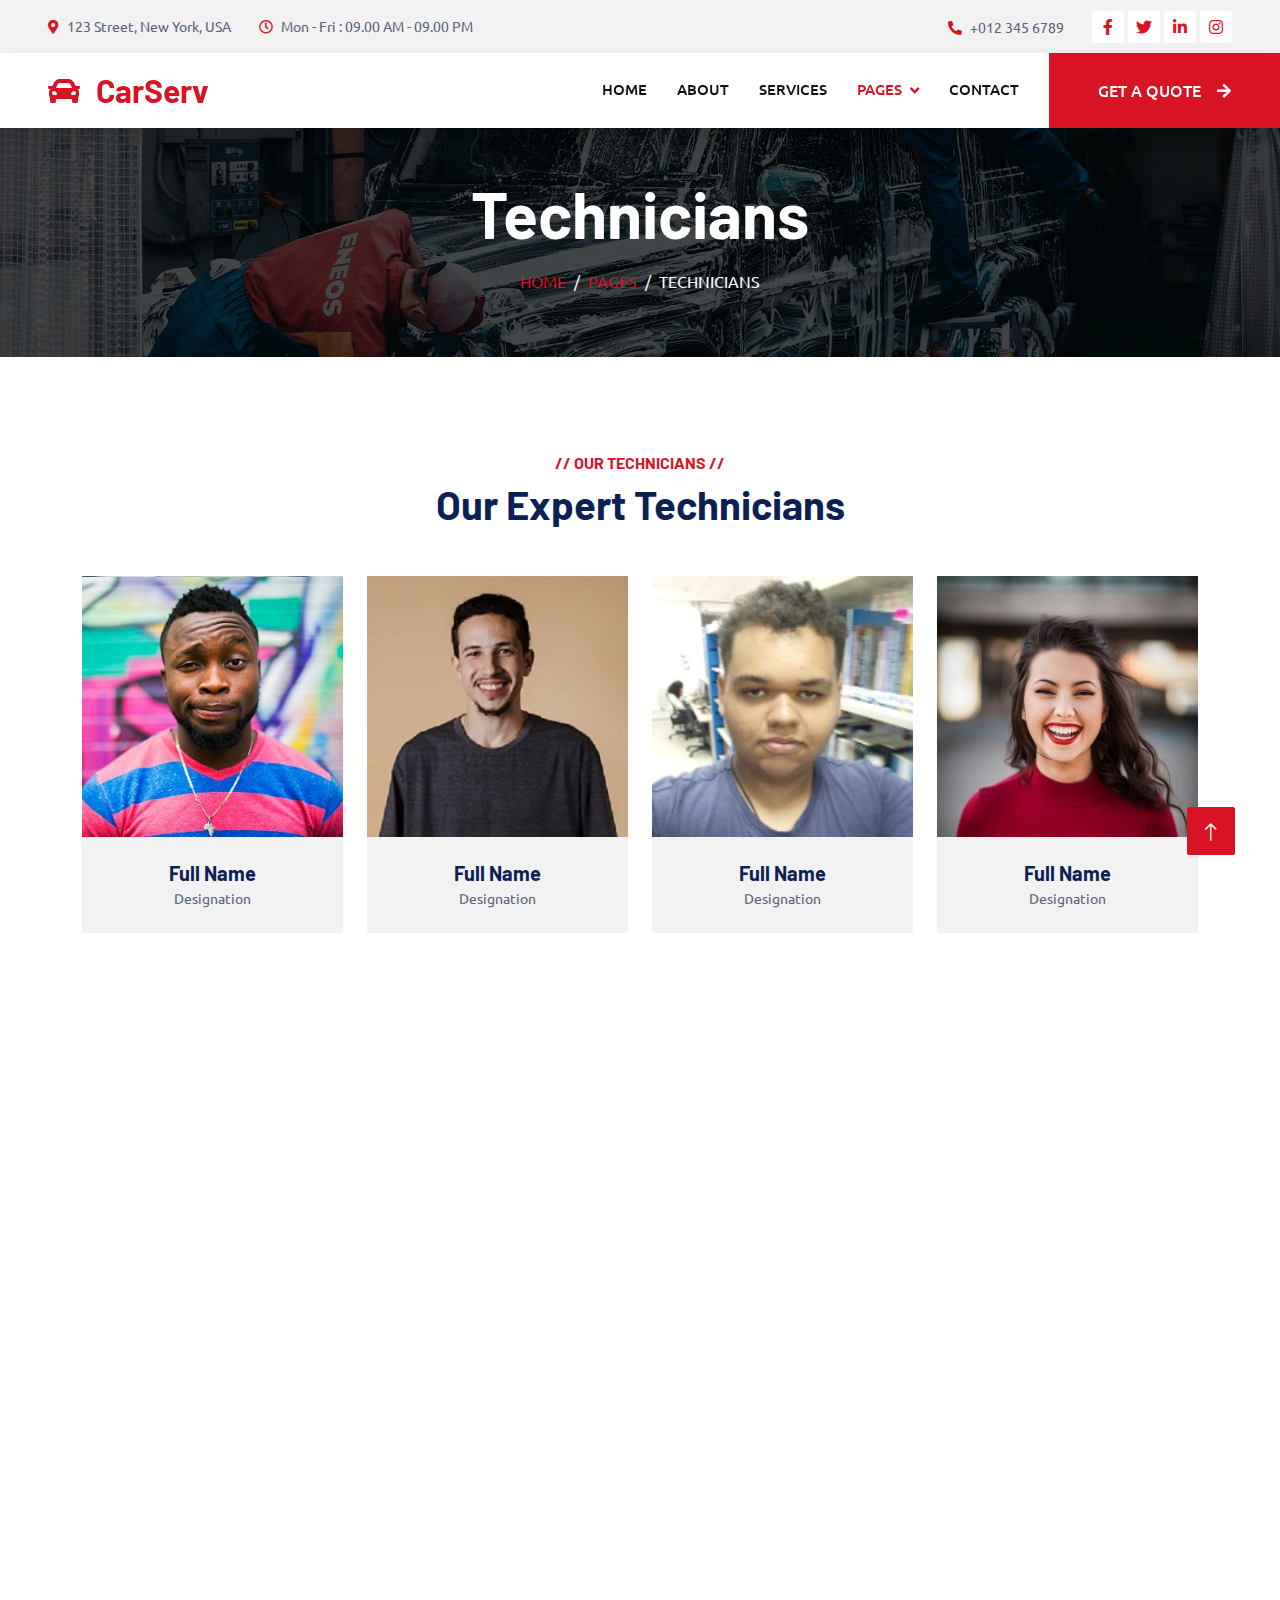
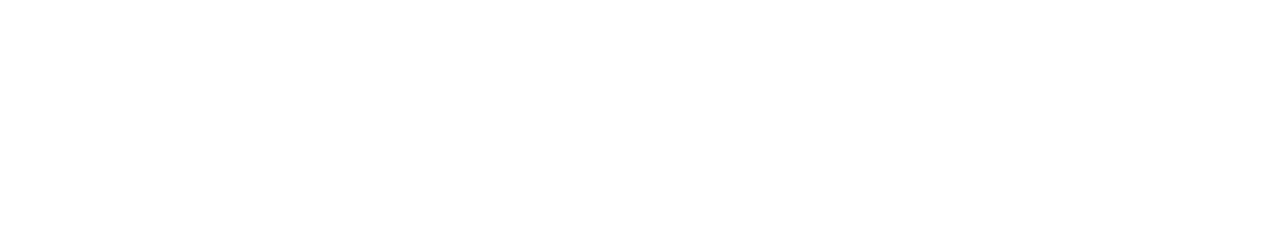
<file: team.html>
<!DOCTYPE html>
<html lang="en">

<head>
    <meta charset="utf-8">
    <title>CarServ - Car Repair HTML Template</title>
    <meta content="width=device-width, initial-scale=1.0" name="viewport">
    <meta content="" name="keywords">
    <meta content="" name="description">

    <!-- Favicon -->
    <link href="img/favicon.ico" rel="icon">

    <!-- Google Web Fonts -->
    <link rel="preconnect" href="https://fonts.googleapis.com">
    <link rel="preconnect" href="https://fonts.gstatic.com" crossorigin>
    <link href="https://fonts.googleapis.com/css2?family=Barlow:wght@600;700&family=Ubuntu:wght@400;500&display=swap" rel="stylesheet"> 

    <!-- Icon Font Stylesheet -->
    <link href="https://cdnjs.cloudflare.com/ajax/libs/font-awesome/5.10.0/css/all.min.css" rel="stylesheet">
    <link href="https://cdn.jsdelivr.net/npm/bootstrap-icons@1.4.1/font/bootstrap-icons.css" rel="stylesheet">

    <!-- Libraries Stylesheet -->
    <link href="lib/animate/animate.min.css" rel="stylesheet">
    <link href="lib/owlcarousel/assets/owl.carousel.min.css" rel="stylesheet">
    <link href="lib/tempusdominus/css/tempusdominus-bootstrap-4.min.css" rel="stylesheet" />

    <!-- Customized Bootstrap Stylesheet -->
    <link href="css/bootstrap.min.css" rel="stylesheet">

    <!-- Template Stylesheet -->
    <link href="css/style.css" rel="stylesheet">
</head>

<body>
    <!-- Spinner Start -->
    <div id="spinner" class="show bg-white position-fixed translate-middle w-100 vh-100 top-50 start-50 d-flex align-items-center justify-content-center">
        <div class="spinner-border text-primary" style="width: 3rem; height: 3rem;" role="status">
            <span class="sr-only">Loading...</span>
        </div>
    </div>
    <!-- Spinner End -->


    <!-- Topbar Start -->
    <div class="container-fluid bg-light p-0">
        <div class="row gx-0 d-none d-lg-flex">
            <div class="col-lg-7 px-5 text-start">
                <div class="h-100 d-inline-flex align-items-center py-3 me-4">
                    <small class="fa fa-map-marker-alt text-primary me-2"></small>
                    <small>123 Street, New York, USA</small>
                </div>
                <div class="h-100 d-inline-flex align-items-center py-3">
                    <small class="far fa-clock text-primary me-2"></small>
                    <small>Mon - Fri : 09.00 AM - 09.00 PM</small>
                </div>
            </div>
            <div class="col-lg-5 px-5 text-end">
                <div class="h-100 d-inline-flex align-items-center py-3 me-4">
                    <small class="fa fa-phone-alt text-primary me-2"></small>
                    <small>+012 345 6789</small>
                </div>
                <div class="h-100 d-inline-flex align-items-center">
                    <a class="btn btn-sm-square bg-white text-primary me-1" href=""><i class="fab fa-facebook-f"></i></a>
                    <a class="btn btn-sm-square bg-white text-primary me-1" href=""><i class="fab fa-twitter"></i></a>
                    <a class="btn btn-sm-square bg-white text-primary me-1" href=""><i class="fab fa-linkedin-in"></i></a>
                    <a class="btn btn-sm-square bg-white text-primary me-0" href=""><i class="fab fa-instagram"></i></a>
                </div>
            </div>
        </div>
    </div>
    <!-- Topbar End -->


    <!-- Navbar Start -->
    <nav class="navbar navbar-expand-lg bg-white navbar-light shadow sticky-top p-0">
        <a href="index.html" class="navbar-brand d-flex align-items-center px-4 px-lg-5">
            <h2 class="m-0 text-primary"><i class="fa fa-car me-3"></i>CarServ</h2>
        </a>
        <button type="button" class="navbar-toggler me-4" data-bs-toggle="collapse" data-bs-target="#navbarCollapse">
            <span class="navbar-toggler-icon"></span>
        </button>
        <div class="collapse navbar-collapse" id="navbarCollapse">
            <div class="navbar-nav ms-auto p-4 p-lg-0">
                <a href="index.html" class="nav-item nav-link">Home</a>
                <a href="about.html" class="nav-item nav-link">About</a>
                <a href="service.html" class="nav-item nav-link">Services</a>
                <div class="nav-item dropdown">
                    <a href="#" class="nav-link dropdown-toggle active" data-bs-toggle="dropdown">Pages</a>
                    <div class="dropdown-menu fade-up m-0">
                        <a href="booking.html" class="dropdown-item">Booking</a>
                        <a href="team.html" class="dropdown-item active">Technicians</a>
                        <a href="testimonial.html" class="dropdown-item">Testimonial</a>
                        <a href="404.html" class="dropdown-item">404 Page</a>
                    </div>
                </div>
                <a href="contact.html" class="nav-item nav-link">Contact</a>
            </div>
            <a href="" class="btn btn-primary py-4 px-lg-5 d-none d-lg-block">Get A Quote<i class="fa fa-arrow-right ms-3"></i></a>
        </div>
    </nav>
    <!-- Navbar End -->


    <!-- Page Header Start -->
    <div class="container-fluid page-header mb-5 p-0" style="background-image: url(img/carousel-bg-2.jpg);">
        <div class="container-fluid page-header-inner py-5">
            <div class="container text-center">
                <h1 class="display-3 text-white mb-3 animated slideInDown">Technicians</h1>
                <nav aria-label="breadcrumb">
                    <ol class="breadcrumb justify-content-center text-uppercase">
                        <li class="breadcrumb-item"><a href="#">Home</a></li>
                        <li class="breadcrumb-item"><a href="#">Pages</a></li>
                        <li class="breadcrumb-item text-white active" aria-current="page">Technicians</li>
                    </ol>
                </nav>
            </div>
        </div>
    </div>
    <!-- Page Header End -->


    <!-- Team Start -->
    <div class="container-xxl py-5">
        <div class="container">
            <div class="text-center wow fadeInUp" data-wow-delay="0.1s">
                <h6 class="text-primary text-uppercase">// Our Technicians //</h6>
                <h1 class="mb-5">Our Expert Technicians</h1>
            </div>
            <div class="row g-4">
                <div class="col-lg-3 col-md-6 wow fadeInUp" data-wow-delay="0.1s">
                    <div class="team-item">
                        <div class="position-relative overflow-hidden">
                            <img class="img-fluid" src="img/team-1.jpg" alt="">
                            <div class="team-overlay position-absolute start-0 top-0 w-100 h-100">
                                <a class="btn btn-square mx-1" href=""><i class="fab fa-facebook-f"></i></a>
                                <a class="btn btn-square mx-1" href=""><i class="fab fa-twitter"></i></a>
                                <a class="btn btn-square mx-1" href=""><i class="fab fa-instagram"></i></a>
                            </div>
                        </div>
                        <div class="bg-light text-center p-4">
                            <h5 class="fw-bold mb-0">Full Name</h5>
                            <small>Designation</small>
                        </div>
                    </div>
                </div>
                <div class="col-lg-3 col-md-6 wow fadeInUp" data-wow-delay="0.3s">
                    <div class="team-item">
                        <div class="position-relative overflow-hidden">
                            <img class="img-fluid" src="img/team-2.jpg" alt="">
                            <div class="team-overlay position-absolute start-0 top-0 w-100 h-100">
                                <a class="btn btn-square mx-1" href=""><i class="fab fa-facebook-f"></i></a>
                                <a class="btn btn-square mx-1" href=""><i class="fab fa-twitter"></i></a>
                                <a class="btn btn-square mx-1" href=""><i class="fab fa-instagram"></i></a>
                            </div>
                        </div>
                        <div class="bg-light text-center p-4">
                            <h5 class="fw-bold mb-0">Full Name</h5>
                            <small>Designation</small>
                        </div>
                    </div>
                </div>
                <div class="col-lg-3 col-md-6 wow fadeInUp" data-wow-delay="0.5s">
                    <div class="team-item">
                        <div class="position-relative overflow-hidden">
                            <img class="img-fluid" src="img/team-3.jpg" alt="">
                            <div class="team-overlay position-absolute start-0 top-0 w-100 h-100">
                                <a class="btn btn-square mx-1" href=""><i class="fab fa-facebook-f"></i></a>
                                <a class="btn btn-square mx-1" href=""><i class="fab fa-twitter"></i></a>
                                <a class="btn btn-square mx-1" href=""><i class="fab fa-instagram"></i></a>
                            </div>
                        </div>
                        <div class="bg-light text-center p-4">
                            <h5 class="fw-bold mb-0">Full Name</h5>
                            <small>Designation</small>
                        </div>
                    </div>
                </div>
                <div class="col-lg-3 col-md-6 wow fadeInUp" data-wow-delay="0.7s">
                    <div class="team-item">
                        <div class="position-relative overflow-hidden">
                            <img class="img-fluid" src="img/team-4.jpg" alt="">
                            <div class="team-overlay position-absolute start-0 top-0 w-100 h-100">
                                <a class="btn btn-square mx-1" href=""><i class="fab fa-facebook-f"></i></a>
                                <a class="btn btn-square mx-1" href=""><i class="fab fa-twitter"></i></a>
                                <a class="btn btn-square mx-1" href=""><i class="fab fa-instagram"></i></a>
                            </div>
                        </div>
                        <div class="bg-light text-center p-4">
                            <h5 class="fw-bold mb-0">Full Name</h5>
                            <small>Designation</small>
                        </div>
                    </div>
                </div>
                <div class="col-lg-3 col-md-6 wow fadeInUp" data-wow-delay="0.1s">
                    <div class="team-item">
                        <div class="position-relative overflow-hidden">
                            <img class="img-fluid" src="img/team-2.jpg" alt="">
                            <div class="team-overlay position-absolute start-0 top-0 w-100 h-100">
                                <a class="btn btn-square mx-1" href=""><i class="fab fa-facebook-f"></i></a>
                                <a class="btn btn-square mx-1" href=""><i class="fab fa-twitter"></i></a>
                                <a class="btn btn-square mx-1" href=""><i class="fab fa-instagram"></i></a>
                            </div>
                        </div>
                        <div class="bg-light text-center p-4">
                            <h5 class="fw-bold mb-0">Full Name</h5>
                            <small>Designation</small>
                        </div>
                    </div>
                </div>
                <div class="col-lg-3 col-md-6 wow fadeInUp" data-wow-delay="0.3s">
                    <div class="team-item">
                        <div class="position-relative overflow-hidden">
                            <img class="img-fluid" src="img/team-3.jpg" alt="">
                            <div class="team-overlay position-absolute start-0 top-0 w-100 h-100">
                                <a class="btn btn-square mx-1" href=""><i class="fab fa-facebook-f"></i></a>
                                <a class="btn btn-square mx-1" href=""><i class="fab fa-twitter"></i></a>
                                <a class="btn btn-square mx-1" href=""><i class="fab fa-instagram"></i></a>
                            </div>
                        </div>
                        <div class="bg-light text-center p-4">
                            <h5 class="fw-bold mb-0">Full Name</h5>
                            <small>Designation</small>
                        </div>
                    </div>
                </div>
                <div class="col-lg-3 col-md-6 wow fadeInUp" data-wow-delay="0.5s">
                    <div class="team-item">
                        <div class="position-relative overflow-hidden">
                            <img class="img-fluid" src="img/team-4.jpg" alt="">
                            <div class="team-overlay position-absolute start-0 top-0 w-100 h-100">
                                <a class="btn btn-square mx-1" href=""><i class="fab fa-facebook-f"></i></a>
                                <a class="btn btn-square mx-1" href=""><i class="fab fa-twitter"></i></a>
                                <a class="btn btn-square mx-1" href=""><i class="fab fa-instagram"></i></a>
                            </div>
                        </div>
                        <div class="bg-light text-center p-4">
                            <h5 class="fw-bold mb-0">Full Name</h5>
                            <small>Designation</small>
                        </div>
                    </div>
                </div>
                <div class="col-lg-3 col-md-6 wow fadeInUp" data-wow-delay="0.7s">
                    <div class="team-item">
                        <div class="position-relative overflow-hidden">
                            <img class="img-fluid" src="img/team-1.jpg" alt="">
                            <div class="team-overlay position-absolute start-0 top-0 w-100 h-100">
                                <a class="btn btn-square mx-1" href=""><i class="fab fa-facebook-f"></i></a>
                                <a class="btn btn-square mx-1" href=""><i class="fab fa-twitter"></i></a>
                                <a class="btn btn-square mx-1" href=""><i class="fab fa-instagram"></i></a>
                            </div>
                        </div>
                        <div class="bg-light text-center p-4">
                            <h5 class="fw-bold mb-0">Full Name</h5>
                            <small>Designation</small>
                        </div>
                    </div>
                </div>
            </div>
        </div>
    </div>
    <!-- Team End -->


    <!-- Footer Start -->
    <div class="container-fluid bg-dark text-light footer pt-5 mt-5 wow fadeIn" data-wow-delay="0.1s">
        <div class="container py-5">
            <div class="row g-5">
                <div class="col-lg-3 col-md-6">
                    <h4 class="text-light mb-4">Address</h4>
                    <p class="mb-2"><i class="fa fa-map-marker-alt me-3"></i>123 Street, New York, USA</p>
                    <p class="mb-2"><i class="fa fa-phone-alt me-3"></i>+012 345 67890</p>
                    <p class="mb-2"><i class="fa fa-envelope me-3"></i>info@example.com</p>
                    <div class="d-flex pt-2">
                        <a class="btn btn-outline-light btn-social" href=""><i class="fab fa-twitter"></i></a>
                        <a class="btn btn-outline-light btn-social" href=""><i class="fab fa-facebook-f"></i></a>
                        <a class="btn btn-outline-light btn-social" href=""><i class="fab fa-youtube"></i></a>
                        <a class="btn btn-outline-light btn-social" href=""><i class="fab fa-linkedin-in"></i></a>
                    </div>
                </div>
                <div class="col-lg-3 col-md-6">
                    <h4 class="text-light mb-4">Opening Hours</h4>
                    <h6 class="text-light">Monday - Friday:</h6>
                    <p class="mb-4">09.00 AM - 09.00 PM</p>
                    <h6 class="text-light">Saturday - Sunday:</h6>
                    <p class="mb-0">09.00 AM - 12.00 PM</p>
                </div>
                <div class="col-lg-3 col-md-6">
                    <h4 class="text-light mb-4">Services</h4>
                    <a class="btn btn-link" href="">Diagnostic Test</a>
                    <a class="btn btn-link" href="">Engine Servicing</a>
                    <a class="btn btn-link" href="">Tires Replacement</a>
                    <a class="btn btn-link" href="">Oil Changing</a>
                    <a class="btn btn-link" href="">Vacuam Cleaning</a>
                </div>
                <div class="col-lg-3 col-md-6">
                    <h4 class="text-light mb-4">Newsletter</h4>
                    <p>Dolor amet sit justo amet elitr clita ipsum elitr est.</p>
                    <div class="position-relative mx-auto" style="max-width: 400px;">
                        <input class="form-control border-0 w-100 py-3 ps-4 pe-5" type="text" placeholder="Your email">
                        <button type="button" class="btn btn-primary py-2 position-absolute top-0 end-0 mt-2 me-2">SignUp</button>
                    </div>
                </div>
            </div>
        </div>
        <div class="container">
            <div class="copyright">
                <div class="row">
                    <div class="col-md-6 text-center text-md-start mb-3 mb-md-0">
                        &copy; <a class="border-bottom" href="#">Your Site Name</a>, All Right Reserved.

                        <!--/*** This template is free as long as you keep the footer author’s credit link/attribution link/backlink. If you'd like to use the template without the footer author’s credit link/attribution link/backlink, you can purchase the Credit Removal License from "https://htmlcodex.com/credit-removal". Thank you for your support. ***/-->
                        Designed By <a class="border-bottom" href="https://htmlcodex.com">HTML Codex</a>
                    </div>
                    <div class="col-md-6 text-center text-md-end">
                        <div class="footer-menu">
                            <a href="">Home</a>
                            <a href="">Cookies</a>
                            <a href="">Help</a>
                            <a href="">FQAs</a>
                        </div>
                    </div>
                </div>
            </div>
        </div>
    </div>
    <!-- Footer End -->


    <!-- Back to Top -->
    <a href="#" class="btn btn-lg btn-primary btn-lg-square back-to-top"><i class="bi bi-arrow-up"></i></a>


    <!-- JavaScript Libraries -->
    <script src="https://code.jquery.com/jquery-3.4.1.min.js"></script>
    <script src="https://cdn.jsdelivr.net/npm/bootstrap@5.0.0/dist/js/bootstrap.bundle.min.js"></script>
    <script src="lib/wow/wow.min.js"></script>
    <script src="lib/easing/easing.min.js"></script>
    <script src="lib/waypoints/waypoints.min.js"></script>
    <script src="lib/counterup/counterup.min.js"></script>
    <script src="lib/owlcarousel/owl.carousel.min.js"></script>
    <script src="lib/tempusdominus/js/moment.min.js"></script>
    <script src="lib/tempusdominus/js/moment-timezone.min.js"></script>
    <script src="lib/tempusdominus/js/tempusdominus-bootstrap-4.min.js"></script>

    <!-- Template Javascript -->
    <script src="js/main.js"></script>
</body>

</html>
</file>
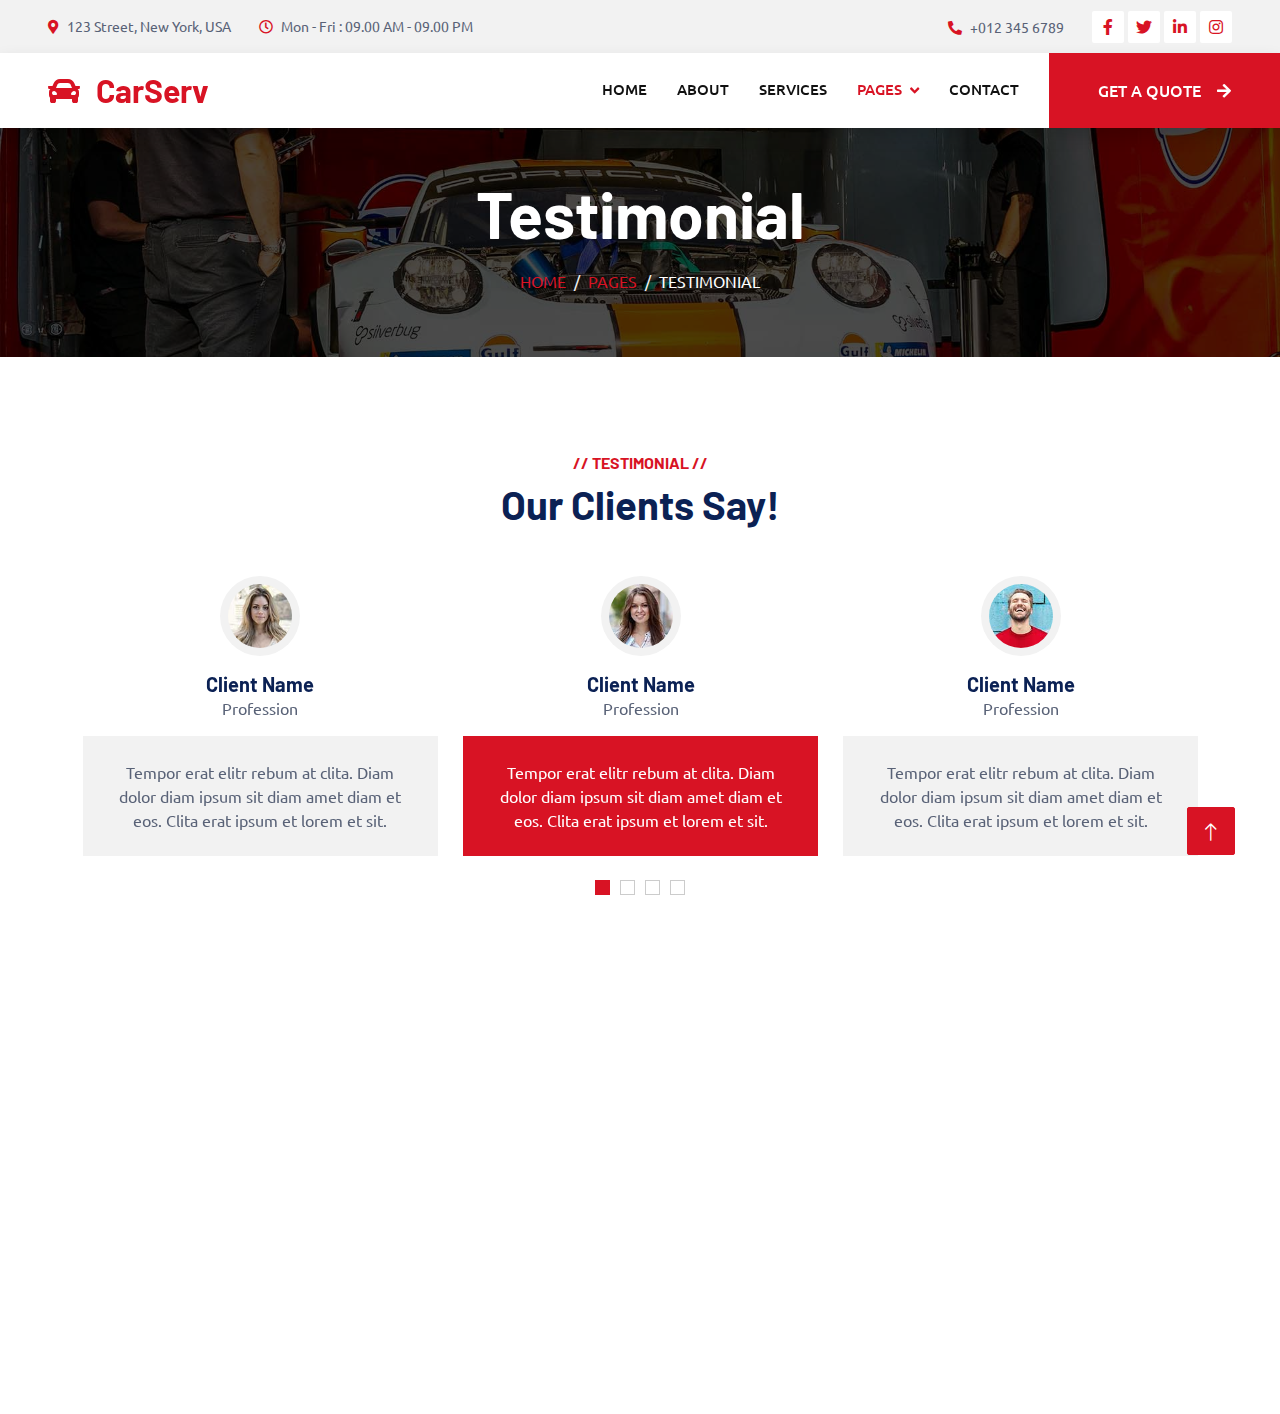
<file: testimonial.html>
<!DOCTYPE html>
<html lang="en">

<head>
    <meta charset="utf-8">
    <title>CarServ - Car Repair HTML Template</title>
    <meta content="width=device-width, initial-scale=1.0" name="viewport">
    <meta content="" name="keywords">
    <meta content="" name="description">

    <!-- Favicon -->
    <link href="img/favicon.ico" rel="icon">

    <!-- Google Web Fonts -->
    <link rel="preconnect" href="https://fonts.googleapis.com">
    <link rel="preconnect" href="https://fonts.gstatic.com" crossorigin>
    <link href="https://fonts.googleapis.com/css2?family=Barlow:wght@600;700&family=Ubuntu:wght@400;500&display=swap" rel="stylesheet"> 

    <!-- Icon Font Stylesheet -->
    <link href="https://cdnjs.cloudflare.com/ajax/libs/font-awesome/5.10.0/css/all.min.css" rel="stylesheet">
    <link href="https://cdn.jsdelivr.net/npm/bootstrap-icons@1.4.1/font/bootstrap-icons.css" rel="stylesheet">

    <!-- Libraries Stylesheet -->
    <link href="lib/animate/animate.min.css" rel="stylesheet">
    <link href="lib/owlcarousel/assets/owl.carousel.min.css" rel="stylesheet">
    <link href="lib/tempusdominus/css/tempusdominus-bootstrap-4.min.css" rel="stylesheet" />

    <!-- Customized Bootstrap Stylesheet -->
    <link href="css/bootstrap.min.css" rel="stylesheet">

    <!-- Template Stylesheet -->
    <link href="css/style.css" rel="stylesheet">
</head>

<body>
    <!-- Spinner Start -->
    <div id="spinner" class="show bg-white position-fixed translate-middle w-100 vh-100 top-50 start-50 d-flex align-items-center justify-content-center">
        <div class="spinner-border text-primary" style="width: 3rem; height: 3rem;" role="status">
            <span class="sr-only">Loading...</span>
        </div>
    </div>
    <!-- Spinner End -->


    <!-- Topbar Start -->
    <div class="container-fluid bg-light p-0">
        <div class="row gx-0 d-none d-lg-flex">
            <div class="col-lg-7 px-5 text-start">
                <div class="h-100 d-inline-flex align-items-center py-3 me-4">
                    <small class="fa fa-map-marker-alt text-primary me-2"></small>
                    <small>123 Street, New York, USA</small>
                </div>
                <div class="h-100 d-inline-flex align-items-center py-3">
                    <small class="far fa-clock text-primary me-2"></small>
                    <small>Mon - Fri : 09.00 AM - 09.00 PM</small>
                </div>
            </div>
            <div class="col-lg-5 px-5 text-end">
                <div class="h-100 d-inline-flex align-items-center py-3 me-4">
                    <small class="fa fa-phone-alt text-primary me-2"></small>
                    <small>+012 345 6789</small>
                </div>
                <div class="h-100 d-inline-flex align-items-center">
                    <a class="btn btn-sm-square bg-white text-primary me-1" href=""><i class="fab fa-facebook-f"></i></a>
                    <a class="btn btn-sm-square bg-white text-primary me-1" href=""><i class="fab fa-twitter"></i></a>
                    <a class="btn btn-sm-square bg-white text-primary me-1" href=""><i class="fab fa-linkedin-in"></i></a>
                    <a class="btn btn-sm-square bg-white text-primary me-0" href=""><i class="fab fa-instagram"></i></a>
                </div>
            </div>
        </div>
    </div>
    <!-- Topbar End -->


    <!-- Navbar Start -->
    <nav class="navbar navbar-expand-lg bg-white navbar-light shadow sticky-top p-0">
        <a href="index.html" class="navbar-brand d-flex align-items-center px-4 px-lg-5">
            <h2 class="m-0 text-primary"><i class="fa fa-car me-3"></i>CarServ</h2>
        </a>
        <button type="button" class="navbar-toggler me-4" data-bs-toggle="collapse" data-bs-target="#navbarCollapse">
            <span class="navbar-toggler-icon"></span>
        </button>
        <div class="collapse navbar-collapse" id="navbarCollapse">
            <div class="navbar-nav ms-auto p-4 p-lg-0">
                <a href="index.html" class="nav-item nav-link">Home</a>
                <a href="about.html" class="nav-item nav-link">About</a>
                <a href="service.html" class="nav-item nav-link">Services</a>
                <div class="nav-item dropdown">
                    <a href="#" class="nav-link dropdown-toggle active" data-bs-toggle="dropdown">Pages</a>
                    <div class="dropdown-menu fade-up m-0">
                        <a href="booking.html" class="dropdown-item">Booking</a>
                        <a href="team.html" class="dropdown-item">Technicians</a>
                        <a href="testimonial.html" class="dropdown-item active">Testimonial</a>
                        <a href="404.html" class="dropdown-item">404 Page</a>
                    </div>
                </div>
                <a href="contact.html" class="nav-item nav-link">Contact</a>
            </div>
            <a href="" class="btn btn-primary py-4 px-lg-5 d-none d-lg-block">Get A Quote<i class="fa fa-arrow-right ms-3"></i></a>
        </div>
    </nav>
    <!-- Navbar End -->


    <!-- Page Header Start -->
    <div class="container-fluid page-header mb-5 p-0" style="background-image: url(img/carousel-bg-1.jpg);">
        <div class="container-fluid page-header-inner py-5">
            <div class="container text-center">
                <h1 class="display-3 text-white mb-3 animated slideInDown">Testimonial</h1>
                <nav aria-label="breadcrumb">
                    <ol class="breadcrumb justify-content-center text-uppercase">
                        <li class="breadcrumb-item"><a href="#">Home</a></li>
                        <li class="breadcrumb-item"><a href="#">Pages</a></li>
                        <li class="breadcrumb-item text-white active" aria-current="page">Testimonial</li>
                    </ol>
                </nav>
            </div>
        </div>
    </div>
    <!-- Page Header End -->


    <!-- Testimonial Start -->
    <div class="container-xxl py-5 wow fadeInUp" data-wow-delay="0.1s">
        <div class="container">
            <div class="text-center">
                <h6 class="text-primary text-uppercase">// Testimonial //</h6>
                <h1 class="mb-5">Our Clients Say!</h1>
            </div>
            <div class="owl-carousel testimonial-carousel position-relative">
                <div class="testimonial-item text-center">
                    <img class="bg-light rounded-circle p-2 mx-auto mb-3" src="img/testimonial-1.jpg" style="width: 80px; height: 80px;">
                    <h5 class="mb-0">Client Name</h5>
                    <p>Profession</p>
                    <div class="testimonial-text bg-light text-center p-4">
                    <p class="mb-0">Tempor erat elitr rebum at clita. Diam dolor diam ipsum sit diam amet diam et eos. Clita erat ipsum et lorem et sit.</p>
                    </div>
                </div>
                <div class="testimonial-item text-center">
                    <img class="bg-light rounded-circle p-2 mx-auto mb-3" src="img/testimonial-2.jpg" style="width: 80px; height: 80px;">
                    <h5 class="mb-0">Client Name</h5>
                    <p>Profession</p>
                    <div class="testimonial-text bg-light text-center p-4">
                    <p class="mb-0">Tempor erat elitr rebum at clita. Diam dolor diam ipsum sit diam amet diam et eos. Clita erat ipsum et lorem et sit.</p>
                    </div>
                </div>
                <div class="testimonial-item text-center">
                    <img class="bg-light rounded-circle p-2 mx-auto mb-3" src="img/testimonial-3.jpg" style="width: 80px; height: 80px;">
                    <h5 class="mb-0">Client Name</h5>
                    <p>Profession</p>
                    <div class="testimonial-text bg-light text-center p-4">
                    <p class="mb-0">Tempor erat elitr rebum at clita. Diam dolor diam ipsum sit diam amet diam et eos. Clita erat ipsum et lorem et sit.</p>
                    </div>
                </div>
                <div class="testimonial-item text-center">
                    <img class="bg-light rounded-circle p-2 mx-auto mb-3" src="img/testimonial-4.jpg" style="width: 80px; height: 80px;">
                    <h5 class="mb-0">Client Name</h5>
                    <p>Profession</p>
                    <div class="testimonial-text bg-light text-center p-4">
                    <p class="mb-0">Tempor erat elitr rebum at clita. Diam dolor diam ipsum sit diam amet diam et eos. Clita erat ipsum et lorem et sit.</p>
                    </div>
                </div>
            </div>
        </div>
    </div>
    <!-- Testimonial End -->
        

    <!-- Footer Start -->
    <div class="container-fluid bg-dark text-light footer pt-5 mt-5 wow fadeIn" data-wow-delay="0.1s">
        <div class="container py-5">
            <div class="row g-5">
                <div class="col-lg-3 col-md-6">
                    <h4 class="text-light mb-4">Address</h4>
                    <p class="mb-2"><i class="fa fa-map-marker-alt me-3"></i>123 Street, New York, USA</p>
                    <p class="mb-2"><i class="fa fa-phone-alt me-3"></i>+012 345 67890</p>
                    <p class="mb-2"><i class="fa fa-envelope me-3"></i>info@example.com</p>
                    <div class="d-flex pt-2">
                        <a class="btn btn-outline-light btn-social" href=""><i class="fab fa-twitter"></i></a>
                        <a class="btn btn-outline-light btn-social" href=""><i class="fab fa-facebook-f"></i></a>
                        <a class="btn btn-outline-light btn-social" href=""><i class="fab fa-youtube"></i></a>
                        <a class="btn btn-outline-light btn-social" href=""><i class="fab fa-linkedin-in"></i></a>
                    </div>
                </div>
                <div class="col-lg-3 col-md-6">
                    <h4 class="text-light mb-4">Opening Hours</h4>
                    <h6 class="text-light">Monday - Friday:</h6>
                    <p class="mb-4">09.00 AM - 09.00 PM</p>
                    <h6 class="text-light">Saturday - Sunday:</h6>
                    <p class="mb-0">09.00 AM - 12.00 PM</p>
                </div>
                <div class="col-lg-3 col-md-6">
                    <h4 class="text-light mb-4">Services</h4>
                    <a class="btn btn-link" href="">Diagnostic Test</a>
                    <a class="btn btn-link" href="">Engine Servicing</a>
                    <a class="btn btn-link" href="">Tires Replacement</a>
                    <a class="btn btn-link" href="">Oil Changing</a>
                    <a class="btn btn-link" href="">Vacuam Cleaning</a>
                </div>
                <div class="col-lg-3 col-md-6">
                    <h4 class="text-light mb-4">Newsletter</h4>
                    <p>Dolor amet sit justo amet elitr clita ipsum elitr est.</p>
                    <div class="position-relative mx-auto" style="max-width: 400px;">
                        <input class="form-control border-0 w-100 py-3 ps-4 pe-5" type="text" placeholder="Your email">
                        <button type="button" class="btn btn-primary py-2 position-absolute top-0 end-0 mt-2 me-2">SignUp</button>
                    </div>
                </div>
            </div>
        </div>
        <div class="container">
            <div class="copyright">
                <div class="row">
                    <div class="col-md-6 text-center text-md-start mb-3 mb-md-0">
                        &copy; <a class="border-bottom" href="#">Your Site Name</a>, All Right Reserved.

                        <!--/*** This template is free as long as you keep the footer author’s credit link/attribution link/backlink. If you'd like to use the template without the footer author’s credit link/attribution link/backlink, you can purchase the Credit Removal License from "https://htmlcodex.com/credit-removal". Thank you for your support. ***/-->
                        Designed By <a class="border-bottom" href="https://htmlcodex.com">HTML Codex</a>
                    </div>
                    <div class="col-md-6 text-center text-md-end">
                        <div class="footer-menu">
                            <a href="">Home</a>
                            <a href="">Cookies</a>
                            <a href="">Help</a>
                            <a href="">FQAs</a>
                        </div>
                    </div>
                </div>
            </div>
        </div>
    </div>
    <!-- Footer End -->


    <!-- Back to Top -->
    <a href="#" class="btn btn-lg btn-primary btn-lg-square back-to-top"><i class="bi bi-arrow-up"></i></a>


    <!-- JavaScript Libraries -->
    <script src="https://code.jquery.com/jquery-3.4.1.min.js"></script>
    <script src="https://cdn.jsdelivr.net/npm/bootstrap@5.0.0/dist/js/bootstrap.bundle.min.js"></script>
    <script src="lib/wow/wow.min.js"></script>
    <script src="lib/easing/easing.min.js"></script>
    <script src="lib/waypoints/waypoints.min.js"></script>
    <script src="lib/counterup/counterup.min.js"></script>
    <script src="lib/owlcarousel/owl.carousel.min.js"></script>
    <script src="lib/tempusdominus/js/moment.min.js"></script>
    <script src="lib/tempusdominus/js/moment-timezone.min.js"></script>
    <script src="lib/tempusdominus/js/tempusdominus-bootstrap-4.min.js"></script>

    <!-- Template Javascript -->
    <script src="js/main.js"></script>
</body>

</html>
</file>
<file: css/style.css>
/********** Template CSS **********/
:root {
    --primary: #D81324;
    --secondary: #0B2154;
    --light: #F2F2F2;
    --dark: #111111;
}

.fw-medium {
    font-weight: 600 !important;
}

.back-to-top {
    position: fixed;
    display: none;
    right: 45px;
    bottom: 45px;
    z-index: 99;
}


/*** Spinner ***/
#spinner {
    opacity: 0;
    visibility: hidden;
    transition: opacity .5s ease-out, visibility 0s linear .5s;
    z-index: 99999;
}

#spinner.show {
    transition: opacity .5s ease-out, visibility 0s linear 0s;
    visibility: visible;
    opacity: 1;
}


/*** Button ***/
.btn {
    font-weight: 500;
    text-transform: uppercase;
    transition: .5s;
}

.btn.btn-primary,
.btn.btn-secondary {
    color: #FFFFFF;
}

.btn-square {
    width: 38px;
    height: 38px;
}

.btn-sm-square {
    width: 32px;
    height: 32px;
}

.btn-lg-square {
    width: 48px;
    height: 48px;
}

.btn-square,
.btn-sm-square,
.btn-lg-square {
    padding: 0;
    display: flex;
    align-items: center;
    justify-content: center;
    font-weight: normal;
    border-radius: 2px;
}


/*** Navbar ***/
.navbar .dropdown-toggle::after {
    border: none;
    content: "\f107";
    font-family: "Font Awesome 5 Free";
    font-weight: 900;
    vertical-align: middle;
    margin-left: 8px;
}

.navbar-light .navbar-nav .nav-link {
    margin-right: 30px;
    padding: 25px 0;
    color: #FFFFFF;
    font-size: 15px;
    text-transform: uppercase;
    outline: none;
}

.navbar-light .navbar-nav .nav-link:hover,
.navbar-light .navbar-nav .nav-link.active {
    color: var(--primary);
}

@media (max-width: 991.98px) {
    .navbar-light .navbar-nav .nav-link  {
        margin-right: 0;
        padding: 10px 0;
    }

    .navbar-light .navbar-nav {
        border-top: 1px solid #EEEEEE;
    }
}

.navbar-light .navbar-brand,
.navbar-light a.btn {
    height: 75px;
}

.navbar-light .navbar-nav .nav-link {
    color: var(--dark);
    font-weight: 500;
}

.navbar-light.sticky-top {
    top: -100px;
    transition: .5s;
}

@media (min-width: 992px) {
    .navbar .nav-item .dropdown-menu {
        display: block;
        border: none;
        margin-top: 0;
        top: 150%;
        opacity: 0;
        visibility: hidden;
        transition: .5s;
    }

    .navbar .nav-item:hover .dropdown-menu {
        top: 100%;
        visibility: visible;
        transition: .5s;
        opacity: 1;
    }
}


/*** Header ***/
.carousel-caption {
    top: 0;
    left: 0;
    right: 0;
    bottom: 0;
    background: rgba(0, 0, 0, .7);
    z-index: 1;
}

.carousel-control-prev,
.carousel-control-next {
    width: 10%;
}

.carousel-control-prev-icon,
.carousel-control-next-icon {
    width: 3rem;
    height: 3rem;
}

@media (max-width: 768px) {
    #header-carousel .carousel-item {
        position: relative;
        min-height: 450px;
    }
    
    #header-carousel .carousel-item img {
        position: absolute;
        width: 100%;
        height: 100%;
        object-fit: cover;
    }
}

.page-header {
    background-position: center center;
    background-repeat: no-repeat;
    background-size: cover;
}

.page-header-inner {
    background: rgba(0, 0, 0, .7);
}

.breadcrumb-item + .breadcrumb-item::before {
    color: var(--light);
}


/*** Facts ***/
.fact {
    background: linear-gradient(rgba(0, 0, 0, .7), rgba(0, 0, 0, .7)), url(../img/istockphoto-1481716782-612x612.jpg);
    background-position: center center;
    background-repeat: no-repeat;
    background-size: cover;
}


/*** Service ***/
.service .nav .nav-link {
    background: var(--light);
    transition: .5s;
}

.service .nav .nav-link.active {
    background: var(--primary);
}

.service .nav .nav-link.active h4 {
    color: #FFFFFF !important;
}


/*** Booking ***/
.booking {
    background: linear-gradient(rgba(0, 0, 0, .7), rgba(0, 0, 0, .7)), url(../img/reservaservico.jpg) center center no-repeat;
    background-size: cover;
}

.bootstrap-datetimepicker-widget.bottom {
    top: auto !important;
}

.bootstrap-datetimepicker-widget .table * {
    border-bottom-width: 0px;
}

.bootstrap-datetimepicker-widget .table th {
    font-weight: 500;
}

.bootstrap-datetimepicker-widget.dropdown-menu {
    padding: 10px;
    border-radius: 2px;
}

.bootstrap-datetimepicker-widget table td.active,
.bootstrap-datetimepicker-widget table td.active:hover {
    background: var(--primary);
}

.bootstrap-datetimepicker-widget table td.today::before {
    border-bottom-color: var(--primary);
}


/*** Team ***/
.team-item .team-overlay {
    display: flex;
    align-items: center;
    justify-content: center;
    background: var(--primary);
    transform: scale(0);
    transition: .5s;
}

.team-item:hover .team-overlay {
    transform: scale(1);
}

.team-item .team-overlay .btn {
    color: var(--primary);
    background: #FFFFFF;
}

.team-item .team-overlay .btn:hover {
    color: #FFFFFF;
    background: var(--secondary)
}


/*** Testimonial ***/
.testimonial-carousel .owl-item .testimonial-text,
.testimonial-carousel .owl-item.center .testimonial-text * {
    transition: .5s;
}

.testimonial-carousel .owl-item.center .testimonial-text {
    background: var(--primary) !important;
}

.testimonial-carousel .owl-item.center .testimonial-text * {
    color: #FFFFFF !important;
}

.testimonial-carousel .owl-dots {
    margin-top: 24px;
    display: flex;
    align-items: flex-end;
    justify-content: center;
}

.testimonial-carousel .owl-dot {
    position: relative;
    display: inline-block;
    margin: 0 5px;
    width: 15px;
    height: 15px;
    border: 1px solid #CCCCCC;
    transition: .5s;
}

.testimonial-carousel .owl-dot.active {
    background: var(--primary);
    border-color: var(--primary);
}


/*** Footer ***/
.footer {
    background: linear-gradient(rgba(0, 0, 0, .9), rgba(0, 0, 0, .9)), url(../img/footer.jpg) center center no-repeat;
    background-size: cover;
}

.footer .btn.btn-social {
    margin-right: 5px;
    width: 35px;
    height: 35px;
    display: flex;
    align-items: center;
    justify-content: center;
    color: var(--light);
    border: 1px solid #FFFFFF;
    border-radius: 35px;
    transition: .3s;
}

.footer .btn.btn-social:hover {
    color: var(--primary);
}

.footer .btn.btn-link {
    display: block;
    margin-bottom: 5px;
    padding: 0;
    text-align: left;
    color: #FFFFFF;
    font-size: 15px;
    font-weight: normal;
    text-transform: capitalize;
    transition: .3s;
}

.footer .btn.btn-link::before {
    position: relative;
    content: "\f105";
    font-family: "Font Awesome 5 Free";
    font-weight: 900;
    margin-right: 10px;
}

.footer .btn.btn-link:hover {
    letter-spacing: 1px;
    box-shadow: none;
}

.footer .copyright {
    padding: 25px 0;
    font-size: 15px;
    border-top: 1px solid rgba(256, 256, 256, .1);
}

.footer .copyright a {
    color: var(--light);
}

.footer .footer-menu a {
    margin-right: 15px;
    padding-right: 15px;
    border-right: 1px solid rgba(255, 255, 255, .3);
}

.footer .footer-menu a:last-child {
    margin-right: 0;
    padding-right: 0;
    border-right: none;
}
.sitemanito{
    text-align: center;
    color: #111111;
}
.sites{
    display: block;
}
.palavras{
    display: block;
}
.tudo{
    display: inline-flex;
    text-align: center;
}
.g{
    max-width: 300px;
}
.s{
    width: 100%;
}
.divider::after, .divider::before {
    background-color: #000000;
    content: '';
    height: 1px;
    margin: 0 1em;
    width: 100%;
}
.divider {
    display: flex;
    align-items: center;
}
</file>
